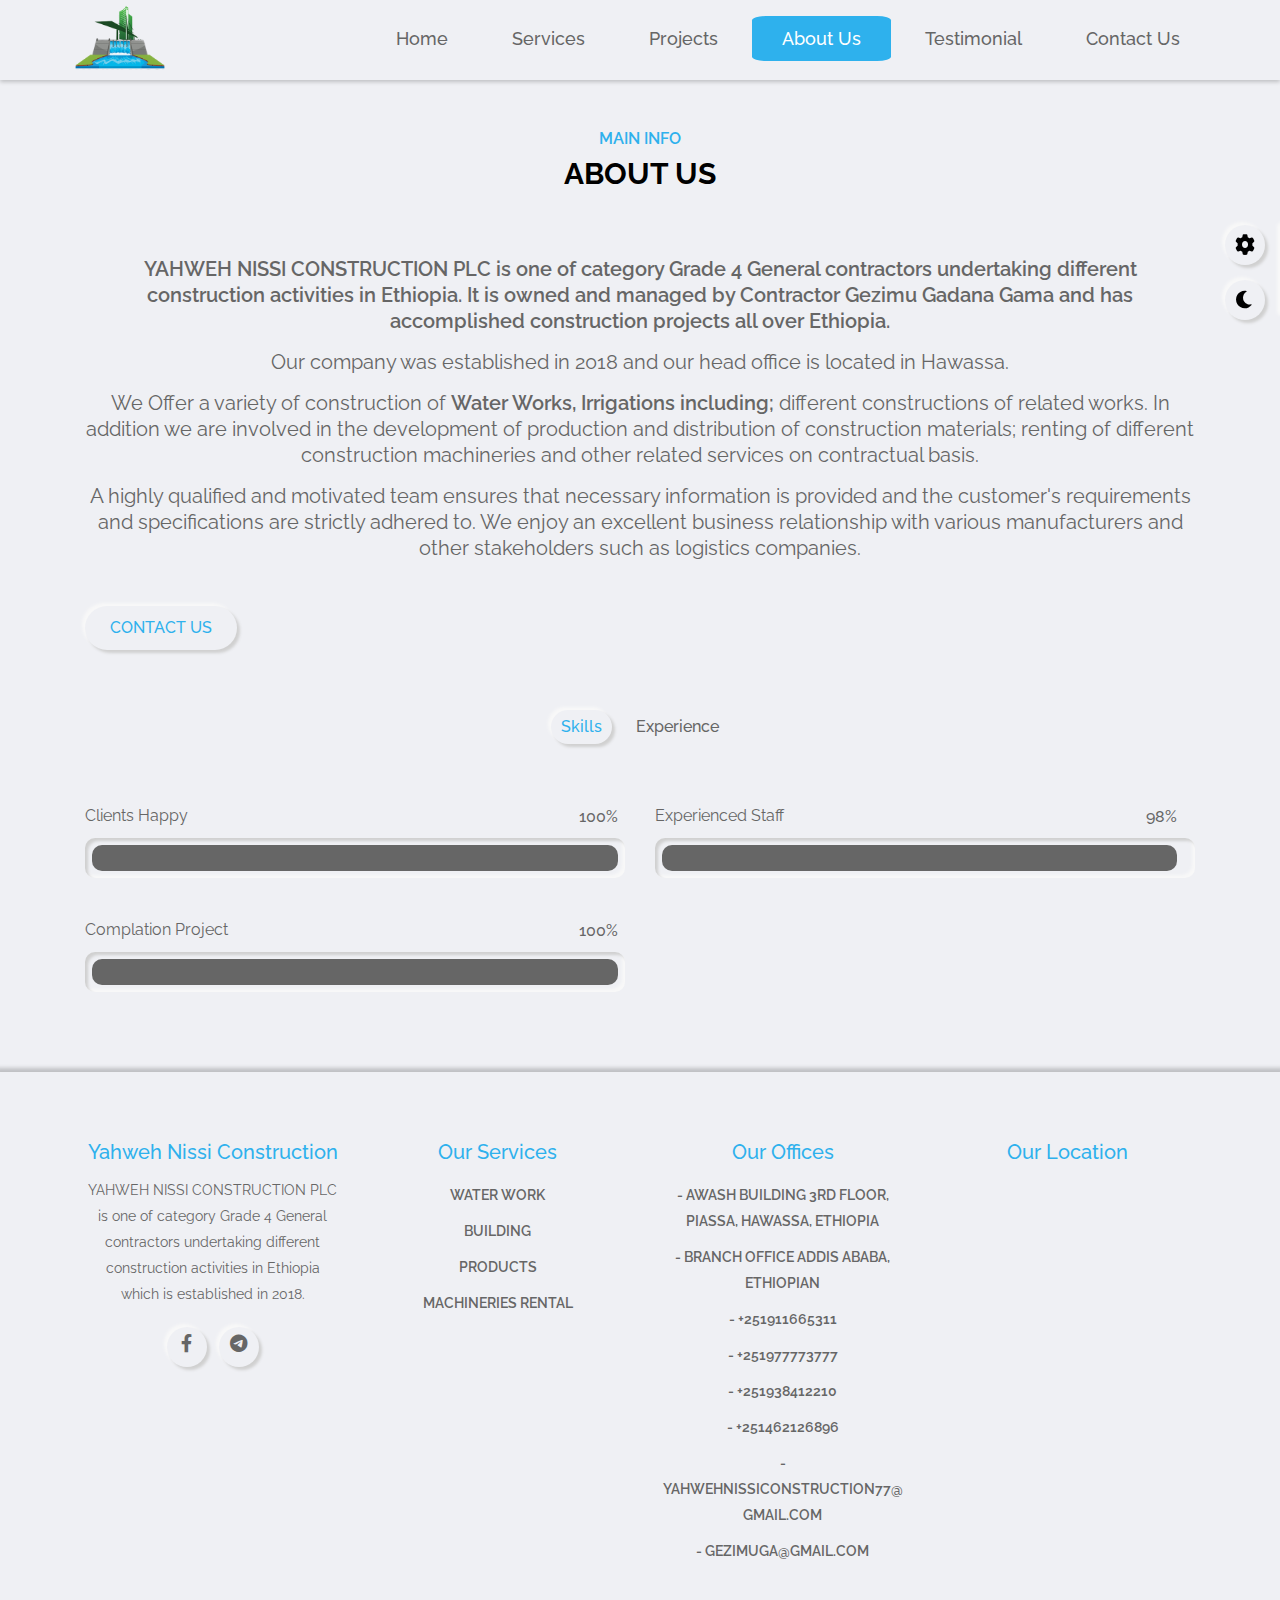
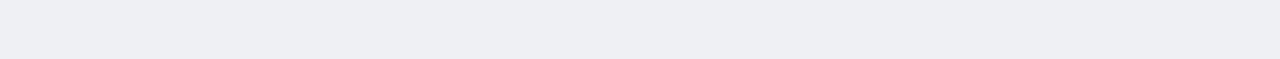
<file: about.html>
<!DOCTYPE html>
<html>
<head>
	<meta charset="utf-8">
	<title>Yahweh Nissi Construction | Water Work</title>
	<meta name="viewport" content="width=device-width, initial-scale=1">
	<link rel="shortcut icon" type="text/css" href="img/logo/logo.ico" type="image/x-icon">
	<!-- font awesome -->
	<link rel="stylesheet" type="text/css" href="css/font-awesome.css">
	<!-- main css -->
	<link rel="stylesheet" type="text/css" href="css/style.css">
	<!-- about css -->
	<link rel="stylesheet" type="text/css" href="css/about.css">
	<!-- responsive css skin -->
	<link rel="stylesheet" type="text/css" href="css/responsive.css">
	<!-- default color skin -->
	<link rel="stylesheet" type="text/css" href="css/skins/color-1.css">
	<!-- style switcher - for demo purposes only -->
	<link rel="stylesheet" type="text/css" class="alternate-style" title="color-1" href="css/skins/color-1.css">
	<link rel="stylesheet" type="text/css" class="alternate-style" title="color-2" href="css/skins/color-2.css" disabled>
	<link rel="stylesheet" type="text/css" class="alternate-style" title="color-3" href="css/skins/color-3.css" disabled>
	<link rel="stylesheet" type="text/css" class="alternate-style" title="color-4" href="css/skins/color-4.css" disabled>
	<link rel="stylesheet" type="text/css" class="alternate-style" title="color-5" href="css/skins/color-5.css" disabled>
	<link rel="stylesheet" type="text/css" href="css/style-switcher.css">
</head>
<body>
<!-- header start -->
	<header class="header">
		<div class="container">
			<div class="row justify-content-between">
				<div class="logo">
					<a href="index.html"><img src="img/logo/logo.png"></a>
				</div>
				<!-- navigation menu start -->
				<nav class="nav-menu">
					<!-- <div class="close-nav-menu outer-shadow hover-in-shadow">&times;</div> -->
					<div class="nav-menu-inner">
						<ul class="main-item">
							<li class="main-navs"><a href="index.html" class="link-item">home</a></li>
							<li class="main-navs service-item"><a href="javascript:void(0)" class="link-item service-drop">services</a>
								<div class="service-content">
									<a href="service_water_work.html">Water works</a>
									<a href="construction.html">construction</a>
									<a href="rental.html">rental</a>
								</div>
							</li>
							<li class="main-navs project-item"><a href="javascript:void(0)" class="link-item project-drop">projects</a>
								<div class="project-content">
									<a href="bridge.html">Bridge</a>
									<a href="water.html">water</a>
									<a href="building.html">building</a>
									<a href="drainage.html">drainage</a>
								</div>
							</li>
							<li class="main-navs about-item"><a href="javascript:void(0)" class="link-item about-drop active">about us</a>
								<div class="about-content">
									<a href="about.html" style="background-color: var(--skin-color); color: white;">about us</a>
									<a href="adminstration.html">adminstration</a>
									<a href="background.html">background</a>
									<a href="quality_policy.html">Quality Policy</a>
									<a href="partners.html">Our Partners</a>
								</div>
							</li>
							<li class="main-navs"><a href="testimonial.html" class="link-item">testimonial</a></li>
							<li class="main-navs"><a href="contact.html" class="link-item">contact us</a></li>
						</ul>
					</div>
				</nav>
				<div class="hamburger-btn outer-shadow hover-in-shadow">
						<span></span>
					</div>
			</div>

		</div>
	</header>
	<!-- header end -->

	<nav class="nav-menu-small close">
		<div class="close-nav-menu-small outer-shadow hover-in-shadow">&times;</div>
		<div class="nav-menu-inner-small">
			<ul>
				<li><a href="index.html" class="link-item-small inner-shadow active">home</a></li>
				<li><a href="about.html" class="link-item-small outer-shadow hover-in-shadow">about</a></li>
				<li><a href="service_water_work.html" class="link-item-small outer-shadow hover-in-shadow">services</a></li>
				<li><a href="water.html" class="link-item-small outer-shadow hover-in-shadow">projects</a></li>
				<li><a href="testimonial.html" class="link-item-small outer-shadow hover-in-shadow">testimonial</a></li>
				<li><a href="contact.html" class="link-item-small outer-shadow hover-in-shadow">contact</a></li>
			</ul>
		</div>
		<!-- copyright text -->
		<p class="copyright-text">&copy; 2022 Yahweh-Nissi</p>
	</nav>

	<!-- about section start -->
	<section class="about-section section" id="about">
		<div class="container">
			<div class="row">
				<div class="section-title">
					<h2 data-heading="main info">About Us</h2>
				</div>
			</div>
			<div class="row">
				<div class="about-info">
					<p><span>YAHWEH NISSI CONSTRUCTION PLC is one of category Grade 4 General contractors undertaking different construction activities in Ethiopia. It is owned and managed by Contractor Gezimu Gadana Gama and has accomplished construction projects all over Ethiopia.</span><p>Our company was established in 2018 and our head office is located in Hawassa.</p>
					<p>We Offer a variety of construction of <span>Water Works, Irrigations including;</span> different constructions of related works. In addition we are involved in the development of production and distribution of construction materials; renting of different construction machineries and other related services on contractual basis.</p>
					<p>A highly qualified and motivated team ensures that necessary information is provided and the customer's requirements and specifications are strictly adhered to. We enjoy an excellent business relationship with various manufacturers and other stakeholders such as logistics companies.</p>
					<a href="contact.html" class="btn-1 outer-shadow hover-in-shadow">Contact Us</a>
				</div>
			</div>
			<!-- about tabs start -->
			<div class="row">
				<div class="about-tabs">
					<span class="tab-item outer-shadow active" data-target=".skills">skills</span>
					<span class="tab-item" data-target=".experience">experience</span>
				</div>
			</div>
			<!-- about tabs end -->

			<!-- skills start -->
			<div class="row">
				<div class="skills tab-content active">
					<div class="row">
						<!-- skill item start -->
						<div class="skill-item" >
							<p>Clients Happy</p>
							<div class="progress inner-shadow">
								<div class="progress-bar" style="width: calc(100% - 14px)">
									<span>100%</span>
								</div>
							</div>
						</div>
						<!-- skill item end -->
						<!-- skill item start -->
						<div class="skill-item">
							<p>Experienced Staff</p>
							<div class="progress inner-shadow">
								<div class="progress-bar" style="width: calc(98% - 14px)">
									<span>98%</span>
								</div>
							</div>
						</div>
						<!-- skill item end -->
						<!-- skill item start -->
						<div class="skill-item">
							<p>Complation Project</p>
							<div class="progress inner-shadow">
								<div class="progress-bar" style="width: calc(100% - 14px)">
									<span>100%</span>
								</div>
							</div>
						</div>
						<!-- skill item end -->
						
					</div>
				</div>
			</div>
			<!-- skills end -->

			<!-- experience start -->
			<div class="row">
				<div class="experience tab-content">
					<div class="row">
						<div class="timeline">
							<div class="row">
								
								<!-- timeline item start -->
								<div class="timeline-item">
									<div class="timeline-item-inner outer-shadow">
										<i class="fas fa-briefcase icon"></i>
										<span>May, 2017 - Present</span>
										<h3>Water Work</h3>
										<h4>WWC-1</h4>
										<p>We have 5+ years of Water work experiences. Completed more than 10 projects those are related with water works. Like Construction of Dams, Construction of diversion weirs, Construction of different canals, Drilling deep well, Construction of sewerage systems, Urban drinking water supply and distribution, Construction of irrigation, and Construction of drainage systems.
										<br>
											<br>
											<a href="water.html" class="btn-1 outer-shadow hover-in-shadow" >See more</a></p>
									</div>
								</div>
								<!-- timeline item end -->
								<!-- timeline item start -->
								<div class="timeline-item">
									<div class="timeline-item-inner outer-shadow">
										<i class="fas fa-briefcase icon"></i>
										<span>Sep, 2015 - Present</span>
										<h3>Building Construction</h3>
										<h4>Grage 4</h4>
										<p>We have 7+ years of building construction experiences. Completed more than 15 projects. Such as Residential Houses, Offices, Hospitals, Schools, Training Centers, Factories Wareshouses, and Multi Purpose halls.
										<br>
											<br>
											<a href="building.html" class="btn-1 outer-shadow hover-in-shadow" >See more</a></p>
									</div>
								</div>
								<!-- timeline item end -->
								<!-- timeline item start -->
								<div class="timeline-item">
									<div class="timeline-item-inner outer-shadow">
										<i class="fas fa-briefcase icon"></i>
										<span>Sep, 2018 - Present</span>
										<h3>Road Construction</h3>
										<h4>Grade 4</h4>
										<p>Providing like Main Road - (Graved & Asphalt paved), Feeder Roads, and Turnkey Projects.
											<br>
											<br>
											<a href="building.html" class="btn-1 outer-shadow hover-in-shadow" >See more</a></p>
									</div>
								</div>
								<!-- timeline item end -->
								<!-- timeline item start -->
								<div class="timeline-item">
									<div class="timeline-item-inner outer-shadow">
										<i class="fas fa-briefcase icon"></i>
										<span>Sep, 2017 - Present</span>
										<h3>Production and Distribution</h3>
										<h4>------</h4>
										<p>We have a lot of experiences of production and distribution like different size of crushed aggregates, different grades of hollow block, and high quality marble products.
											<br>
											<br>
											<a href="#projects" class="btn-1 outer-shadow hover-in-shadow" >See more</a></p>
									</div>
								</div>
								<!-- timeline item end -->
							</div>
						</div>
					</div>
				</div>
			</div>
			<!-- experience end -->

		</div>
	</section>
	<!-- about section end -->


<footer class="footer-section section">
		<div class="container">
			<div class="row">
				<div class="footer-item">
					<h2>Yahweh Nissi Construction</h2>
					<p>YAHWEH NISSI CONSTRUCTION PLC is one of category Grade 4 General contractors undertaking different construction activities in Ethiopia which is established in 2018.</p>
					<!-- social links start -->
					<div class="social-links">
						<a href="https://www.facebook.com/YahwehNissiConstruction" class="outer-shadow hover-in-shadow"><i class="fab fa-facebook-f"></i></a>
						<a href="https://t.me/yahwehnissicon" class="outer-shadow hover-in-shadow"><i class="fab fa-telegram"></i></a>
					</div>
					<!-- social links end -->
				</div>
				<div class="footer-item">
					<h2>Our Services</h2>
					<a href="service_water_work.html">Water Work</a>
					<a href="construction.html">Building</a>
					<a href="#">Products</a>
					<a href="rental.html">Machineries Rental</a>
				</div>
				<div class="footer-item">
					<h2>Our Offices</h2>
						<div class="office-row">
							<p class="office-p"><a href="https://goo.gl/maps/zJ6tks9wqGQo8zpx9">- Awash Building 3rd floor, Piassa, Hawassa, Ethiopia</a></p>
						</div>
						<div class="office-row">
							<p class="office-p"><a href="">- Branch Office Addis Ababa, Ethiopian</a></p>
						</div>
						<div class="office-row">
							<p class="office-p"><a href="tel:+251911665311">- +251911665311</a></p>
						</div>
						<div class="office-row">
							<p class="office-p"><a href="tel:+251977773777">- +251977773777</a></p>
						</div>
						<div class="office-row">
							<p class="office-p"><a href="tel:+251938412210">- +251938412210</a></p>
						</div>
						<div class="office-row">
							<p class="office-p"><a href="tel:+251462126896">- +251462126896</a></p>
						</div>
						<div class="office-row">
							<p class="office-p"><a href="mailto:yahwehnissiconstruction77@gmail.com">- yahwehnissiconstruction77@gmail.com</a></p>
						</div>
						<div class="office-row">
							<p class="office-p"><a href="mailto:gezimuga@gmail.com">- gezimuga@gmail.com</a></p>
						</div>
				</div>
				<div class="footer-item">
					<h2>Our Location</h2>
					<div class="office-row">
						<iframe src="https://www.google.com/maps/embed?pb=!1m14!1m8!1m3!1d15838.59867254255!2d38.4737593!3d7.0503887!3m2!1i1024!2i768!4f13.1!3m3!1m2!1s0x0%3A0xe6c7caafdc876f7e!2sYahweh%20Nissi%20Construction%20PLC!5e0!3m2!1sen!2set!4v1659596649607!5m2!1sen!2set" width="250" height="450" style="border:0;" allowfullscreen="" loading="lazy" referrerpolicy="no-referrer-when-downgrade"></iframe>
					</div>
				</div>
			</div>
		</div>
	</footer>
<!-- Style switcher start - for demo purposes only -->
		<div class="style-switcher outer-shadow">
			<div class="style-switcher-toggler s-icon outer-shadow hover-in-shadow">
				<i class="fas fa-cog fa-spin"></i>
			</div>
			<div class="day-night s-icon outer-shadow hover-in-shadow">
				<i class="fas"></i>
			</div>
			<h4>Theme Colors</h4>
			<div class="colors">
				<span class="color-1"  onclick="setActiveStyle('color-1')"></span>
				<span class="color-2"  onclick="setActiveStyle('color-2')"></span>
				<span class="color-3"  onclick="setActiveStyle('color-3')"></span>
				<span class="color-4"  onclick="setActiveStyle('color-4')"></span>
				<span class="color-5"  onclick="setActiveStyle('color-5')"></span>
			</div>
		</div>
	<!-- Style switcher end -->


	<!-- main js -->
	<script src="js/about.js"></script>
	<!-- style switcher js -->
	<script src="js/style-switcher.js"></script>
</body>
</html>
</file>
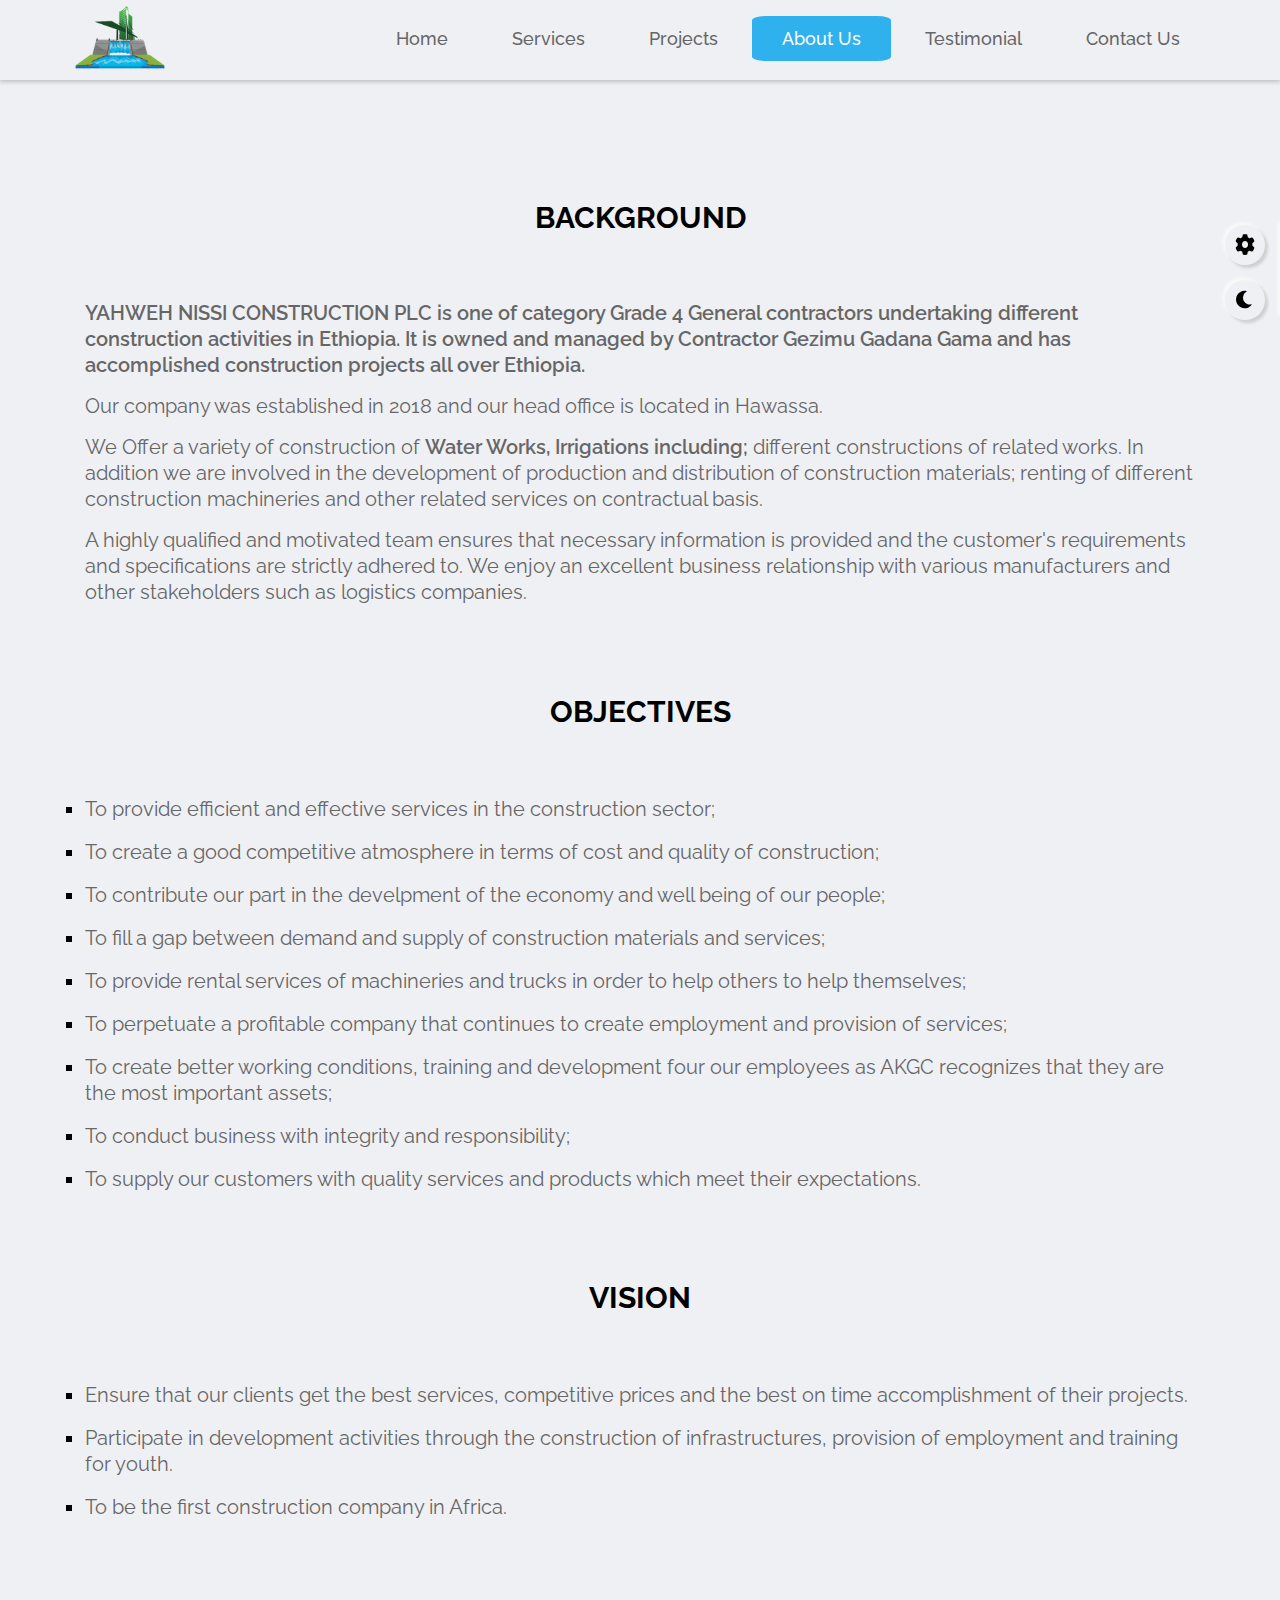
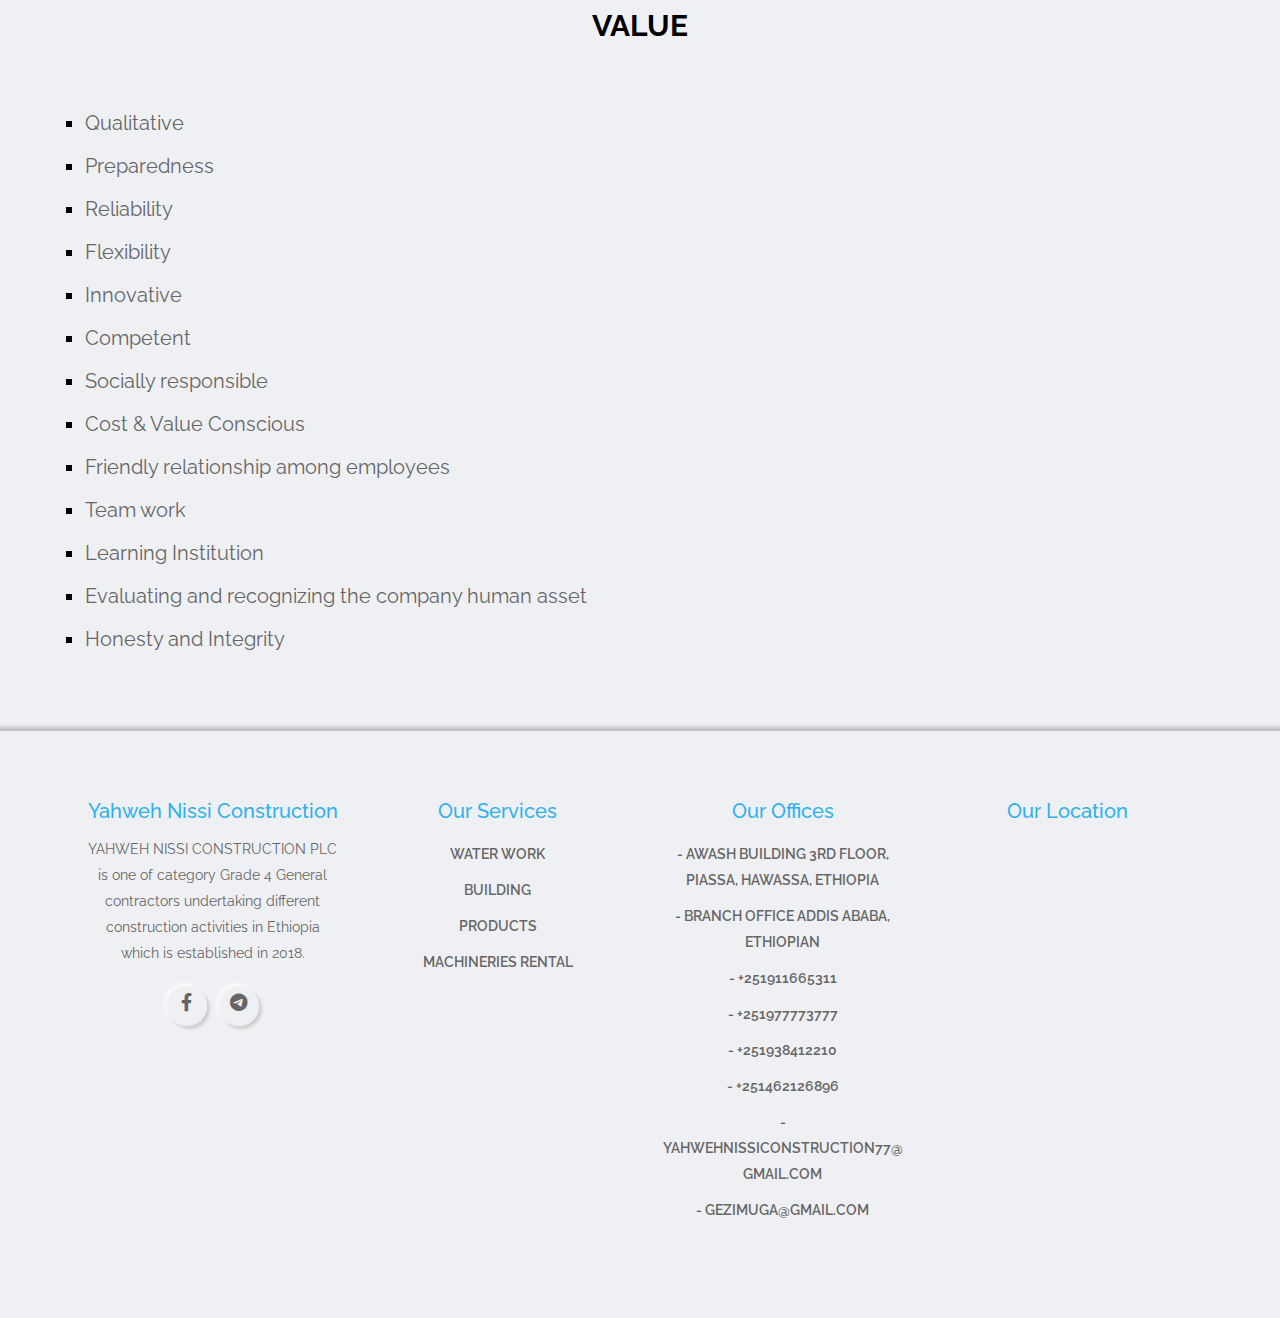
<file: background.html>
<!DOCTYPE html>
<html>
<head>
	<meta charset="utf-8">
	<title>Yahweh Nissi Construction | Background</title>
	<meta name="viewport" content="width=device-width, initial-scale=1">
	<link rel="shortcut icon" type="text/css" href="img/logo/logo.ico" type="image/x-icon">
	<!-- font awesome -->
	<link rel="stylesheet" type="text/css" href="css/font-awesome.css">
	<!-- main css -->
	<link rel="stylesheet" type="text/css" href="css/style.css">
	<!-- about css -->
	<link rel="stylesheet" type="text/css" href="css/about.css">
	<!-- responsive css skin -->
	<link rel="stylesheet" type="text/css" href="css/responsive.css">
	<!-- default color skin -->
	<link rel="stylesheet" type="text/css" href="css/skins/color-1.css">
	<!-- style switcher - for demo purposes only -->
	<link rel="stylesheet" type="text/css" class="alternate-style" title="color-1" href="css/skins/color-1.css">
	<link rel="stylesheet" type="text/css" class="alternate-style" title="color-2" href="css/skins/color-2.css" disabled>
	<link rel="stylesheet" type="text/css" class="alternate-style" title="color-3" href="css/skins/color-3.css" disabled>
	<link rel="stylesheet" type="text/css" class="alternate-style" title="color-4" href="css/skins/color-4.css" disabled>
	<link rel="stylesheet" type="text/css" class="alternate-style" title="color-5" href="css/skins/color-5.css" disabled>
	<link rel="stylesheet" type="text/css" href="css/style-switcher.css">
</head>
<body>
<!-- header start -->
	<header class="header">
		<div class="container">
			<div class="row justify-content-between">
				<div class="logo">
					<a href="index.html"><img src="img/logo/logo.png"></a>
				</div>
				<!-- navigation menu start -->
				<nav class="nav-menu">
					<!-- <div class="close-nav-menu outer-shadow hover-in-shadow">&times;</div> -->
					<div class="nav-menu-inner">
						<ul class="main-item">
							<li class="main-navs"><a href="index.html" class="link-item">home</a></li>
							<li class="main-navs service-item"><a href="javascript:void(0)" class="link-item service-drop">services</a>
								<div class="service-content">
									<a href="service_water_work.html">Water works</a>
									<a href="construction.html">construction</a>
									<a href="rental.html">rental</a>
								</div>
							</li>
							<li class="main-navs project-item"><a href="javascript:void(0)" class="link-item project-drop">projects</a>
								<div class="project-content">
									<a href="bridge.html">Bridge</a>
									<a href="water.html">water</a>
									<a href="building.html">building</a>
									<a href="drainage.html">drainage</a>
								</div>
							</li>
							<li class="main-navs about-item"><a href="javascript:void(0)" class="link-item about-drop active">about us</a>
								<div class="about-content">
									<a href="about.html">about us</a>
									<a href="adminstration.html">adminstration</a>
									<a href="background.html" style="background-color: var(--skin-color); color: white;">background</a>
									<a href="quality_policy.html">Quality Policy</a>
									<a href="partners.html">Our Partners</a>
								</div>
							</li>
							<li class="main-navs"><a href="testimonial.html" class="link-item">testimonial</a></li>
							<li class="main-navs"><a href="contact.html" class="link-item">contact us</a></li>
						</ul>
					</div>
				</nav>
				<div class="hamburger-btn outer-shadow hover-in-shadow">
						<span></span>
					</div>
			</div>

		</div>
	</header>
	<!-- header end -->

	<nav class="nav-menu-small close">
		<div class="close-nav-menu-small outer-shadow hover-in-shadow">&times;</div>
		<div class="nav-menu-inner-small">
			<ul>
				<li><a href="index.html" class="link-item-small inner-shadow active">home</a></li>
				<li><a href="about.html" class="link-item-small outer-shadow hover-in-shadow">about</a></li>
				<li><a href="service_water_work.html" class="link-item-small outer-shadow hover-in-shadow">services</a></li>
				<li><a href="water.html" class="link-item-small outer-shadow hover-in-shadow">projects</a></li>
				<li><a href="testimonial.html" class="link-item-small outer-shadow hover-in-shadow">testimonial</a></li>
				<li><a href="contact.html" class="link-item-small outer-shadow hover-in-shadow">contact</a></li>
			</ul>
		</div>
		<!-- copyright text -->
		<p class="copyright-text">&copy; 2022 Yahweh-Nissi</p>
	</nav>

	<!-- about section start -->
	<section class="background-section section" id="about">
		<div class="container">
			<div class="row">
				<div class="section-title">
					<h2>Background</h2>
				</div>
			</div>
			<div class="row">
				<div class="background-info">
					<p><span>YAHWEH NISSI CONSTRUCTION PLC is one of category Grade 4 General contractors undertaking different construction activities in Ethiopia. It is owned and managed by Contractor Gezimu Gadana Gama and has accomplished construction projects all over Ethiopia.</span><p>Our company was established in 2018 and our head office is located in Hawassa.</p>
					<p>We Offer a variety of construction of <span>Water Works, Irrigations including;</span> different constructions of related works. In addition we are involved in the development of production and distribution of construction materials; renting of different construction machineries and other related services on contractual basis.</p>
					<p>A highly qualified and motivated team ensures that necessary information is provided and the customer's requirements and specifications are strictly adhered to. We enjoy an excellent business relationship with various manufacturers and other stakeholders such as logistics companies.</p>
				</div>
			</div>
			<div class="row">
				<div class="section-title">
					<h2>Objectives</h2>
				</div>
			</div>
			<div class="row">
				<div class="background-info">
					<ul>
						<li><p>To provide efficient and effective services in the construction sector;</p></li>
						<li><p>To create a good competitive atmosphere in terms of cost and quality of construction;</p></li>
						<li><p>To contribute our part in the develpment of the economy and well being of our people;</p></li>
						<li><p>To fill a gap between demand and supply of construction materials and services;</p></li>
						<li><p>To provide rental services of machineries and trucks in order to help others to help themselves;</p></li>
						<li><p>To perpetuate a profitable company that continues to create employment and provision of services;</p></li>
						<li><p>To create better working conditions, training and development four our employees as AKGC recognizes that they are the most important assets;</p></li>
						<li><p>To conduct business with integrity and responsibility;</p></li>
						<li><p>To supply our customers with quality services and products which meet their expectations.</p></li>
					</ul>
				</div>
			</div>
			<div class="row">
				<div class="section-title">
					<h2>Vision</h2>
				</div>
			</div>
			<div class="row">
				<div class="background-info">
					<ul>
						<li><p>Ensure that our clients get the best services, competitive prices and the best on time accomplishment of their projects.</p></li>
						<li><p>Participate in development activities through the construction of infrastructures, provision of employment and training for youth.</p></li>
						<li><p>To be the first construction company in Africa.</p></li>
					</ul>
				</div>
			</div>
			<div class="row">
				<div class="section-title">
					<h2>Value</h2>
				</div>
			</div>
			<div class="row">
				<div class="background-info">
					<ul>
						<li><p>Qualitative</p></li>
						<li><p>Preparedness</p></li>
						<li><p>Reliability</p></li>
						<li><p>Flexibility</p></li>
						<li><p>Innovative</p></li>
						<li><p>Competent</p></li>
						<li><p>Socially responsible</p></li>
						<li><p>Cost & Value Conscious</p></li>
						<li><p>Friendly relationship among employees</p></li>
						<li><p>Team work</p></li>
						<li><p>Learning Institution</p></li>
						<li><p>Evaluating and recognizing the company human asset</p></li>
						<li><p>Honesty and Integrity</p></li>
					</ul>
				</div>
			</div>
		</div>
	</section>
	<!-- about section end -->


<footer class="footer-section section">
		<div class="container">
			<div class="row">
				<div class="footer-item">
					<h2>Yahweh Nissi Construction</h2>
					<p>YAHWEH NISSI CONSTRUCTION PLC is one of category Grade 4 General contractors undertaking different construction activities in Ethiopia which is established in 2018.</p>
					<!-- social links start -->
					<div class="social-links">
						<a href="https://www.facebook.com/YahwehNissiConstruction" class="outer-shadow hover-in-shadow"><i class="fab fa-facebook-f"></i></a>
						<a href="https://t.me/yahwehnissicon" class="outer-shadow hover-in-shadow"><i class="fab fa-telegram"></i></a>
					</div>
					<!-- social links end -->
				</div>
				<div class="footer-item">
					<h2>Our Services</h2>
					<a href="service_water_work.html">Water Work</a>
					<a href="construction.html">Building</a>
					<a href="#">Products</a>
					<a href="rental.html">Machineries Rental</a>
				</div>
				<div class="footer-item">
					<h2>Our Offices</h2>
						<div class="office-row">
							<p class="office-p"><a href="https://goo.gl/maps/zJ6tks9wqGQo8zpx9">- Awash Building 3rd floor, Piassa, Hawassa, Ethiopia</a></p>
						</div>
						<div class="office-row">
							<p class="office-p"><a href="">- Branch Office Addis Ababa, Ethiopian</a></p>
						</div>
						<div class="office-row">
							<p class="office-p"><a href="tel:+251911665311">- +251911665311</a></p>
						</div>
						<div class="office-row">
							<p class="office-p"><a href="tel:+251977773777">- +251977773777</a></p>
						</div>
						<div class="office-row">
							<p class="office-p"><a href="tel:+251938412210">- +251938412210</a></p>
						</div>
						<div class="office-row">
							<p class="office-p"><a href="tel:+251462126896">- +251462126896</a></p>
						</div>
						<div class="office-row">
							<p class="office-p"><a href="mailto:yahwehnissiconstruction77@gmail.com">- yahwehnissiconstruction77@gmail.com</a></p>
						</div>
						<div class="office-row">
							<p class="office-p"><a href="mailto:gezimuga@gmail.com">- gezimuga@gmail.com</a></p>
						</div>
				</div>
				<div class="footer-item">
					<h2>Our Location</h2>
					<div class="office-row">
						<iframe src="https://www.google.com/maps/embed?pb=!1m14!1m8!1m3!1d15838.59867254255!2d38.4737593!3d7.0503887!3m2!1i1024!2i768!4f13.1!3m3!1m2!1s0x0%3A0xe6c7caafdc876f7e!2sYahweh%20Nissi%20Construction%20PLC!5e0!3m2!1sen!2set!4v1659596649607!5m2!1sen!2set" width="250" height="450" style="border:0;" allowfullscreen="" loading="lazy" referrerpolicy="no-referrer-when-downgrade"></iframe>
					</div>
				</div>
			</div>
		</div>
	</footer>
<!-- Style switcher start - for demo purposes only -->
		<div class="style-switcher outer-shadow">
			<div class="style-switcher-toggler s-icon outer-shadow hover-in-shadow">
				<i class="fas fa-cog fa-spin"></i>
			</div>
			<div class="day-night s-icon outer-shadow hover-in-shadow">
				<i class="fas"></i>
			</div>
			<h4>Theme Colors</h4>
			<div class="colors">
				<span class="color-1"  onclick="setActiveStyle('color-1')"></span>
				<span class="color-2"  onclick="setActiveStyle('color-2')"></span>
				<span class="color-3"  onclick="setActiveStyle('color-3')"></span>
				<span class="color-4"  onclick="setActiveStyle('color-4')"></span>
				<span class="color-5"  onclick="setActiveStyle('color-5')"></span>
			</div>
		</div>
	<!-- Style switcher end -->


	<!-- main js -->
	<script src="js/about.js"></script>
	<!-- style switcher js -->
	<script src="js/style-switcher.js"></script>
</body>
</html>
</file>
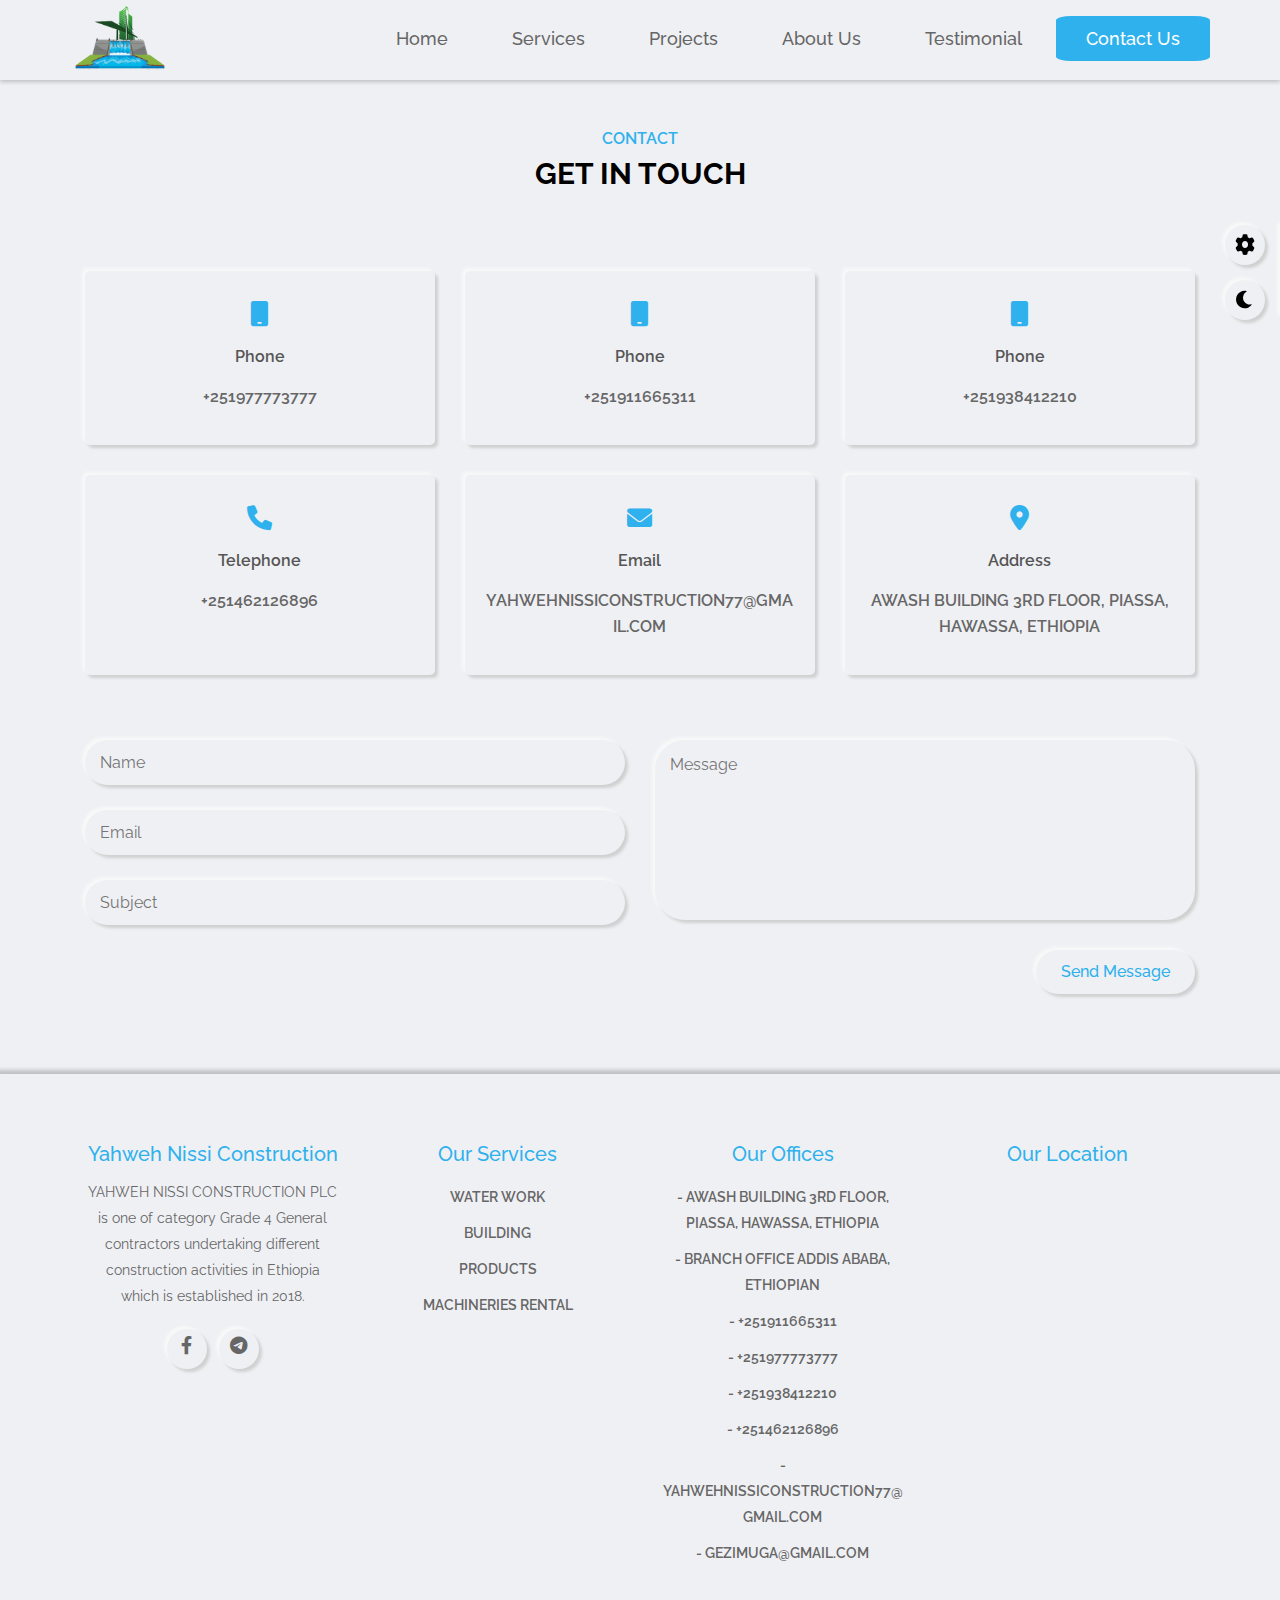
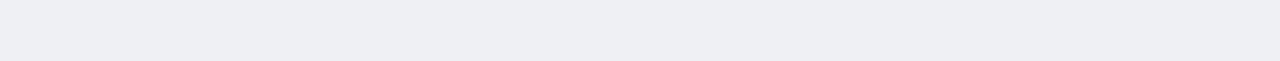
<file: contact.html>
<!DOCTYPE html>
<html>
<head>
	<meta charset="utf-8">
	<title>Yahweh Nissi Construction | Contact</title>
	<meta name="viewport" content="width=device-width, initial-scale=1">
	<link rel="shortcut icon" type="text/css" href="img/logo/logo.ico" type="image/x-icon">
	<!-- font awesome -->
	<link rel="stylesheet" type="text/css" href="css/font-awesome.css">
	<!-- main css -->
	<link rel="stylesheet" type="text/css" href="css/style.css">
	<!-- service water work css -->
	<link rel="stylesheet" type="text/css" href="css/contact.css">
	<!-- responsive css skin -->
	<link rel="stylesheet" type="text/css" href="css/responsive.css">
	<!-- default color skin -->
	<link rel="stylesheet" type="text/css" href="css/skins/color-1.css">
	<!-- style switcher - for demo purposes only -->
	<link rel="stylesheet" type="text/css" class="alternate-style" title="color-1" href="css/skins/color-1.css">
	<link rel="stylesheet" type="text/css" class="alternate-style" title="color-2" href="css/skins/color-2.css" disabled>
	<link rel="stylesheet" type="text/css" class="alternate-style" title="color-3" href="css/skins/color-3.css" disabled>
	<link rel="stylesheet" type="text/css" class="alternate-style" title="color-4" href="css/skins/color-4.css" disabled>
	<link rel="stylesheet" type="text/css" class="alternate-style" title="color-5" href="css/skins/color-5.css" disabled>
	<link rel="stylesheet" type="text/css" href="css/style-switcher.css">
</head>
<body>
<!-- header start -->
	<header class="header">
		<div class="container">
			<div class="row justify-content-between">
				<div class="logo">
					<a href="index.html"><img src="img/logo/logo.png"></a>
				</div>
				<!-- navigation menu start -->
				<nav class="nav-menu">
					<!-- <div class="close-nav-menu outer-shadow hover-in-shadow">&times;</div> -->
					<div class="nav-menu-inner">
						<ul class="main-item">
							<li class="main-navs"><a href="index.html" class="link-item">home</a></li>
							<li class="main-navs service-item"><a href="javascript:void(0)" class="link-item service-drop">services</a>
								<div class="service-content">
									<a href="service_water_work.html">Water works</a>
									<a href="construction.html">construction</a>
									<a href="rental.html">rental</a>
								</div>
							</li>
							<li class="main-navs project-item"><a href="javascript:void(0)" class="link-item project-drop">projects</a>
								<div class="project-content">
									<a href="bridge.html">Bridge</a>
									<a href="water.html">water</a>
									<a href="building.html">building</a>
									<a href="drainage.html">drainage</a>
								</div>
							</li>
							<li class="main-navs about-item"><a href="javascript:void(0)" class="link-item about-drop">about us</a>
								<div class="about-content">
									<a href="about.html">about us</a>
									<a href="adminstration.html">adminstration</a>
									<a href="background.html">background</a>
									<a href="quality_policy.html">Quality Policy</a>
									<a href="partners.html">Our Partners</a>
								</div>
							</li>
							<li class="main-navs"><a href="testimonial.html" class="link-item">testimonial</a></li>
							<li class="main-navs"><a href="contact.html" class="link-item active">contact us</a></li>
						</ul>
					</div>
				</nav>
				<div class="hamburger-btn outer-shadow hover-in-shadow">
						<span></span>
					</div>
			</div>

		</div>
	</header>
	<!-- header end -->

	<nav class="nav-menu-small close">
		<div class="close-nav-menu-small outer-shadow hover-in-shadow">&times;</div>
		<div class="nav-menu-inner-small">
			<ul>
				<li><a href="index.html" class="link-item-small inner-shadow active">home</a></li>
				<li><a href="about.html" class="link-item-small outer-shadow hover-in-shadow">about</a></li>
				<li><a href="service_water_work.html" class="link-item-small outer-shadow hover-in-shadow">services</a></li>
				<li><a href="water" class="link-item-small outer-shadow hover-in-shadow">projects</a></li>
				<li><a href="testimonial.html" class="link-item-small outer-shadow hover-in-shadow">testimonial</a></li>
				<li><a href="contact.html" class="link-item-small outer-shadow hover-in-shadow">contact</a></li>
			</ul>
		</div>
		<!-- copyright text -->
		<p class="copyright-text">&copy; 2022 Yahweh-Nissi</p>
	</nav>

	<!-- contact section start -->
	<section class="contactus-section section" id="contact">
		<div class="container">
			<div class="row">
				<div class="section-title">
					<h2 data-heading="contact">Get In Touch</h2>
				</div>
			</div>
			<div class="row">
				<!-- contact item start -->
				<div class="contact-item">
					<div class="contact-item-inner outer-shadow">
						<i class="fas fa-mobile"></i>
						<span>Phone</span>
						<p><a href="tel:+251977773777">+251977773777</a></p>
					</div>
				</div>
				<!-- contact item end -->
				<!-- contact item start -->
				<div class="contact-item">
					<div class="contact-item-inner outer-shadow">
						<i class="fas fa-mobile"></i>
						<span>Phone</span>
						<p><a href="tel:+251911665311">+251911665311</a></p>
					</div>
				</div>
				<!-- contact item end -->
				<!-- contact item start -->
				<div class="contact-item">
					<div class="contact-item-inner outer-shadow">
						<i class="fas fa-mobile"></i>
						<span>Phone</span>
						<p><a href="tel:+251938412210">+251938412210</a></p>
					</div>
				</div>
				<!-- contact item end -->
				<!-- contact item start -->
				<div class="contact-item">
					<div class="contact-item-inner outer-shadow">
						<i class="fas fa-phone"></i>
						<span>Telephone</span>
						<p><a href="tel:+251462126896">+251462126896</a></p>
					</div>
				</div>
				<!-- contact item end -->
				<!-- contact item start -->
				<div class="contact-item">
					<div class="contact-item-inner outer-shadow">
						<i class="fas fa-envelope"></i>
						<span>Email</span>
						<p><a href="mailto:yahwehnissiconstruction77@gmail.com">yahwehnissiconstruction77@gmail.com</a></p>
					</div>
				</div>
				<!-- contact item end -->
				<!-- contact item start -->
				<div class="contact-item">
					<div class="contact-item-inner outer-shadow">
						<i class="fas fa-map-marker-alt"></i>
						<span>Address</span>
						<p><a href="https://goo.gl/maps/zJ6tks9wqGQo8zpx9">Awash Building 3rd floor, Piassa, Hawassa, Ethiopia</a></p>
					</div>
				</div>
				<!-- contact item end -->

			</div>
			<div class="row">
				<div class="contact-form">
					<form action="mailto:yahwehnissiconstruction77@gmail.com" method="post" enctype="text/plain">
						<div class="row">
							<div class="w-50">
								<div class="input-group outer-shadow hover-in-shadow">
									<input type="text" name="Name" placeholder="Name" class="input-control">
								</div>
								<div class="input-group outer-shadow hover-in-shadow">
									<input type="text" name="Mail" placeholder="Email" class="input-control">
								</div>
								<div class="input-group outer-shadow hover-in-shadow">
									<input type="text" name="Subject" placeholder="Subject" class="input-control">
								</div>
							</div>
							<div class="w-50">
								<div class="input-group outer-shadow hover-in-shadow">
									<textarea class="input-control" name="Message" placeholder="Message"></textarea>
								</div>
							</div>
						</div>
						<div class="row">
							<div class="submit-btn">
								<button type="submit" class="btn-1 outer-shadow hover-in-shadow">Send Message</button>
							</div>
						</div>
					</form>
				</div>
			</div>
		</div>
	</section>
	<!-- contact section end -->

<footer class="footer-section section">
		<div class="container">
			<div class="row">
				<div class="footer-item">
					<h2>Yahweh Nissi Construction</h2>
					<p>YAHWEH NISSI CONSTRUCTION PLC is one of category Grade 4 General contractors undertaking different construction activities in Ethiopia which is established in 2018.</p>
					<!-- social links start -->
					<div class="social-links">
						<a href="https://www.facebook.com/YahwehNissiConstruction" class="outer-shadow hover-in-shadow"><i class="fab fa-facebook-f"></i></a>
						<a href="https://t.me/yahwehnissicon" class="outer-shadow hover-in-shadow"><i class="fab fa-telegram"></i></a>
					</div>
					<!-- social links end -->
				</div>
				<div class="footer-item">
					<h2>Our Services</h2>
					<a href="service_water_work.html">Water Work</a>
					<a href="construction.html">Building</a>
					<a href="#">Products</a>
					<a href="rental.html">Machineries Rental</a>
				</div>
				<div class="footer-item">
					<h2>Our Offices</h2>
						<div class="office-row">
							<p class="office-p"><a href="https://goo.gl/maps/zJ6tks9wqGQo8zpx9">- Awash Building 3rd floor, Piassa, Hawassa, Ethiopia</a></p>
						</div>
						<div class="office-row">
							<p class="office-p"><a href="">- Branch Office Addis Ababa, Ethiopian</a></p>
						</div>
						<div class="office-row">
							<p class="office-p"><a href="tel:+251911665311">- +251911665311</a></p>
						</div>
						<div class="office-row">
							<p class="office-p"><a href="tel:+251977773777">- +251977773777</a></p>
						</div>
						<div class="office-row">
							<p class="office-p"><a href="tel:+251938412210">- +251938412210</a></p>
						</div>
						<div class="office-row">
							<p class="office-p"><a href="tel:+251462126896">- +251462126896</a></p>
						</div>
						<div class="office-row">
							<p class="office-p"><a href="mailto:yahwehnissiconstruction77@gmail.com">- yahwehnissiconstruction77@gmail.com</a></p>
						</div>
						<div class="office-row">
							<p class="office-p"><a href="mailto:gezimuga@gmail.com">- gezimuga@gmail.com</a></p>
						</div>
				</div>
				<div class="footer-item">
					<h2>Our Location</h2>
					<div class="office-row">
						<iframe src="https://www.google.com/maps/embed?pb=!1m14!1m8!1m3!1d15838.59867254255!2d38.4737593!3d7.0503887!3m2!1i1024!2i768!4f13.1!3m3!1m2!1s0x0%3A0xe6c7caafdc876f7e!2sYahweh%20Nissi%20Construction%20PLC!5e0!3m2!1sen!2set!4v1659596649607!5m2!1sen!2set" width="250" height="450" style="border:0;" allowfullscreen="" loading="lazy" referrerpolicy="no-referrer-when-downgrade"></iframe>
					</div>
				</div>
			</div>
		</div>
	</footer>
<!-- Style switcher start - for demo purposes only -->
		<div class="style-switcher outer-shadow">
			<div class="style-switcher-toggler s-icon outer-shadow hover-in-shadow">
				<i class="fas fa-cog fa-spin"></i>
			</div>
			<div class="day-night s-icon outer-shadow hover-in-shadow">
				<i class="fas"></i>
			</div>
			<h4>Theme Colors</h4>
			<div class="colors">
				<span class="color-1"  onclick="setActiveStyle('color-1')"></span>
				<span class="color-2"  onclick="setActiveStyle('color-2')"></span>
				<span class="color-3"  onclick="setActiveStyle('color-3')"></span>
				<span class="color-4"  onclick="setActiveStyle('color-4')"></span>
				<span class="color-5"  onclick="setActiveStyle('color-5')"></span>
			</div>
		</div>
	<!-- Style switcher end -->


	<!-- main js -->
	<!-- <script src="js/main.js"></script> -->
	<!-- style switcher js -->
	<script src="js/style-switcher.js"></script>
</body>
</html>
</file>
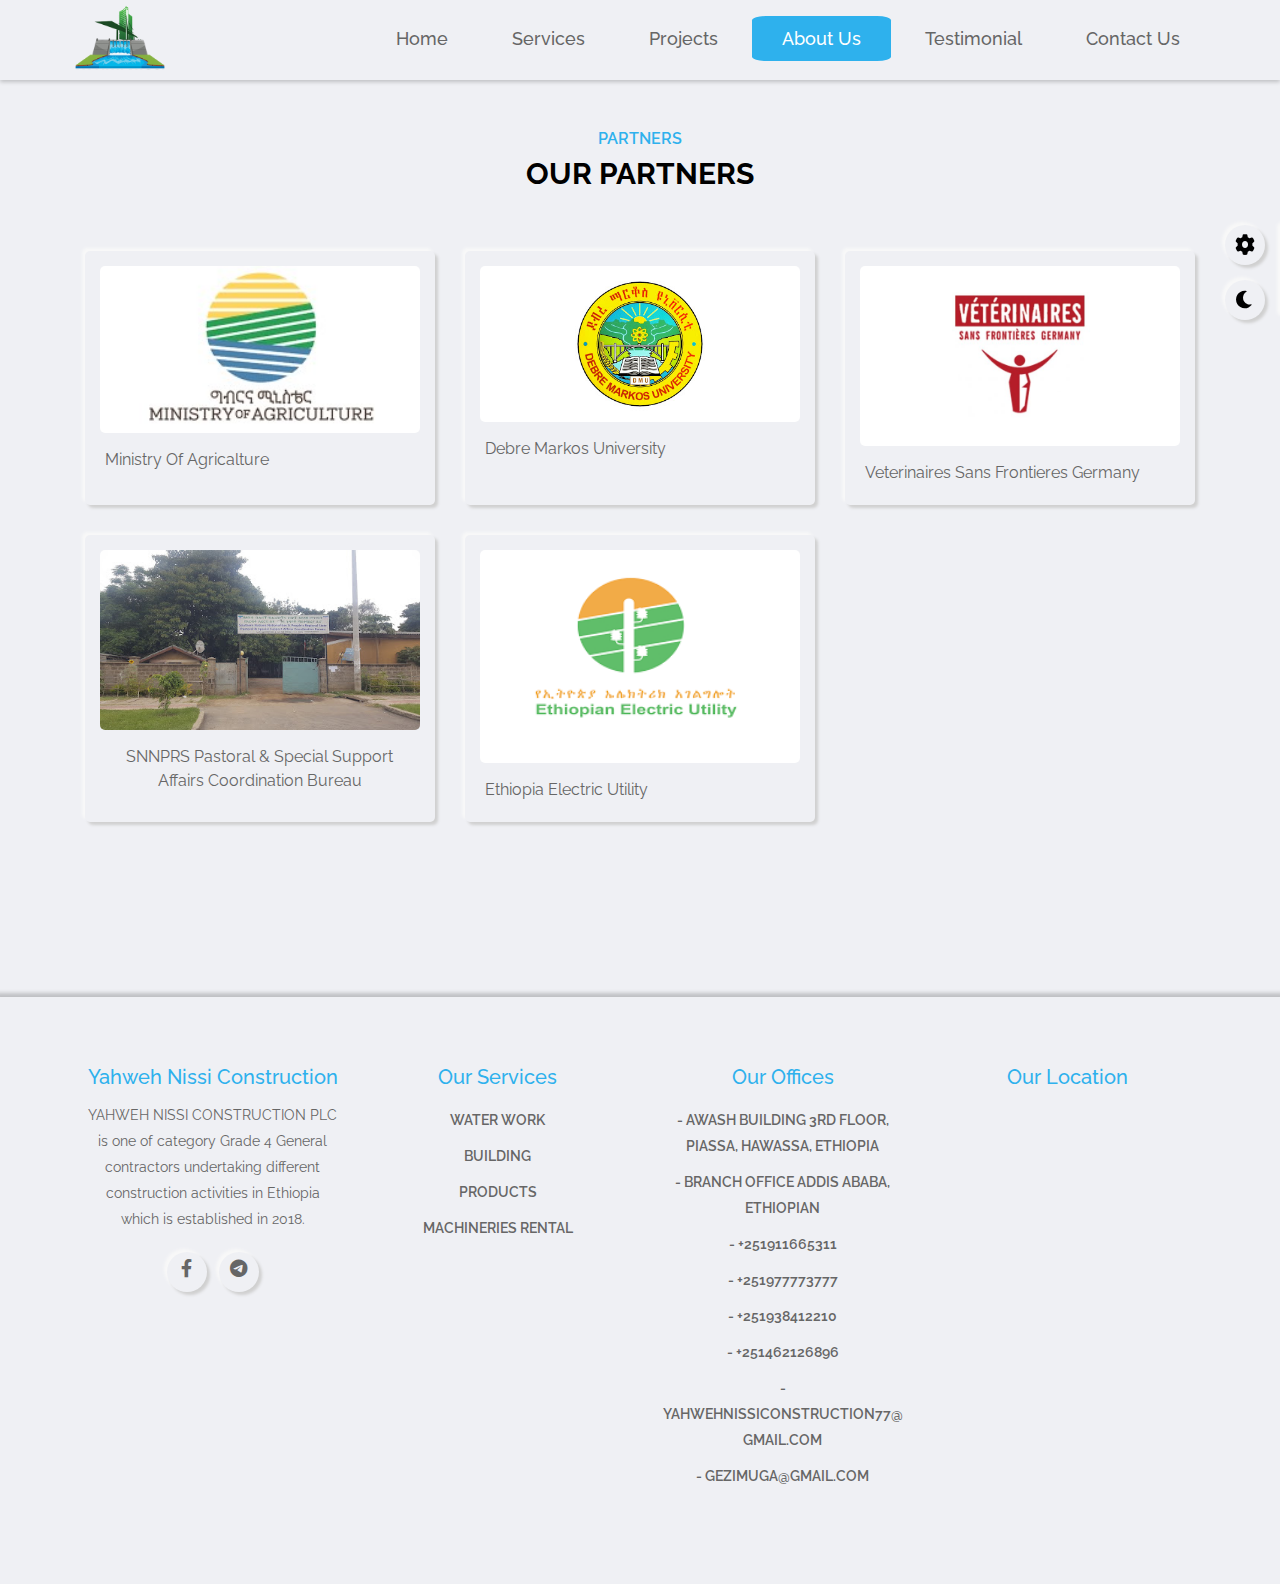
<file: partners.html>
<!DOCTYPE html>
<html>
<head>
	<meta charset="utf-8">
	<title>Yahweh Nissi Construction | Partners</title>
	<meta name="viewport" content="width=device-width, initial-scale=1">
	<link rel="shortcut icon" type="text/css" href="img/logo/logo.ico" type="image/x-icon">
	<!-- font awesome -->
	<link rel="stylesheet" type="text/css" href="css/font-awesome.css">
	<!-- main css -->
	<link rel="stylesheet" type="text/css" href="css/style.css">
	<!-- about css -->
	<link rel="stylesheet" type="text/css" href="css/about.css">
	<!-- responsive css skin -->
	<link rel="stylesheet" type="text/css" href="css/responsive.css">
	<!-- default color skin -->
	<link rel="stylesheet" type="text/css" href="css/skins/color-1.css">
	<!-- style switcher - for demo purposes only -->
	<link rel="stylesheet" type="text/css" class="alternate-style" title="color-1" href="css/skins/color-1.css">
	<link rel="stylesheet" type="text/css" class="alternate-style" title="color-2" href="css/skins/color-2.css" disabled>
	<link rel="stylesheet" type="text/css" class="alternate-style" title="color-3" href="css/skins/color-3.css" disabled>
	<link rel="stylesheet" type="text/css" class="alternate-style" title="color-4" href="css/skins/color-4.css" disabled>
	<link rel="stylesheet" type="text/css" class="alternate-style" title="color-5" href="css/skins/color-5.css" disabled>
	<link rel="stylesheet" type="text/css" href="css/style-switcher.css">
</head>
<body>
<!-- header start -->
	<header class="header">
		<div class="container">
			<div class="row justify-content-between">
				<div class="logo">
					<a href="index.html"><img src="img/logo/logo.png"></a>
				</div>
				<!-- navigation menu start -->
				<nav class="nav-menu">
					<!-- <div class="close-nav-menu outer-shadow hover-in-shadow">&times;</div> -->
					<div class="nav-menu-inner">
						<ul class="main-item">
							<li class="main-navs"><a href="index.html" class="link-item">home</a></li>
							<li class="main-navs service-item"><a href="javascript:void(0)" class="link-item service-drop">services</a>
								<div class="service-content">
									<a href="service_water_work.html">Water works</a>
									<a href="construction.html">construction</a>
									<a href="rental.html">rental</a>
								</div>
							</li>
							<li class="main-navs project-item"><a href="javascript:void(0)" class="link-item project-drop">projects</a>
								<div class="project-content">
									<a href="bridge.html">Bridge</a>
									<a href="water.html">water</a>
									<a href="building.html">building</a>
									<a href="drainage.html">drainage</a>
								</div>
							</li>
							<li class="main-navs about-item"><a href="javascript:void(0)" class="link-item about-drop active">about us</a>
								<div class="about-content">
									<a href="about.html">about us</a>
									<a href="adminstration.html">adminstration</a>
									<a href="background.html">background</a>
									<a href="quality_policy.html">Quality Policy</a>
									<a href="partners.html" style="background-color: var(--skin-color); color: white;">Our Partners</a>
								</div>
							</li>
							<li class="main-navs"><a href="testimonial.html" class="link-item">testimonial</a></li>
							<li class="main-navs"><a href="contact.html" class="link-item">contact us</a></li>
						</ul>
					</div>
				</nav>
				<div class="hamburger-btn outer-shadow hover-in-shadow">
						<span></span>
					</div>
			</div>

		</div>
	</header>
	<!-- header end -->

	<nav class="nav-menu-small close">
		<div class="close-nav-menu-small outer-shadow hover-in-shadow">&times;</div>
		<div class="nav-menu-inner-small">
			<ul>
				<li><a href="index.html" class="link-item-small inner-shadow active">home</a></li>
				<li><a href="about.html" class="link-item-small outer-shadow hover-in-shadow">about</a></li>
				<li><a href="service_water_work.html" class="link-item-small outer-shadow hover-in-shadow">services</a></li>
				<li><a href="water.html" class="link-item-small outer-shadow hover-in-shadow">projects</a></li>
				<li><a href="testimonial.html" class="link-item-small outer-shadow hover-in-shadow">testimonial</a></li>
				<li><a href="contact.html" class="link-item-small outer-shadow hover-in-shadow">contact</a></li>
			</ul>
		</div>
		<!-- copyright text -->
		<p class="copyright-text">&copy; 2022 Yahweh-Nissi</p>
	</nav>


	<!-- project section start -->
	<section class="partners-section section" id="partners">
		<div class="container">
			<div class="row">
				<div class="section-title">
					<h2 data-heading="Partners">Our Partners</h2>
				</div>
			</div>
			<!-- project items start -->
			<div class="row partners-items">
				<!-- project item start -->
				<div class="partners-item" data-category="building">
					<div class="partners-item-inner outer-shadow">
						<div class="partners-item-img">
							<img src="img/partners/MOA.jpg" alt="partners">
							<!-- view project btn -->
							<span class="view-partners">Governmental Organization</span>
						</div>
						<a href="http://moa.gov.et/"><p class="partners-item-title">Ministry Of Agricalture</p></a>
					</div>
				</div>
				<!-- project item end-->
				<!-- project item start -->
				<div class="partners-item" data-category="building">
					<div class="partners-item-inner outer-shadow">
						<div class="partners-item-img">
							<img src="img/partners/DMU.jpg" alt="partners">
							<!-- view project btn -->
							<span class="view-partners">Governmental Organization</span>
						</div>
						<a href="http://www.dmu.edu.et/"><p class="partners-item-title">Debre Markos University</p></a>
					</div>
				</div>
				<!-- project item end-->
				<!-- project item start -->
				<div class="partners-item" data-category="building">
					<div class="partners-item-inner outer-shadow">
						<div class="partners-item-img">
							<img src="img/partners/vsfg.jpg" alt="partners">
							<!-- view project btn -->
							<span class="view-partners">Non-Governmental Organization</span>
						</div>
						<a href="https://www.vsfg.org/"><p class="partners-item-title">Veterinaires Sans Frontieres Germany</p></a>
					</div>
				</div>
				<!-- project item end-->
				<!-- project item start -->
				<div class="partners-item" data-category="partners">
					<div class="partners-item-inner outer-shadow">
						<div class="partners-item-img">
							<img src="img/partners/pastoral.jpg" alt="partners">
							<!-- view project btn -->
							<span class="view-partners">Governmental Organization</span>
						</div>
						<a href="https://m.facebook.com/153325853497754/"><p class="partners-item-title">SNNPRS Pastoral & Special Support Affairs Coordination Bureau</p></a>
					</div>
				</div>
				<!-- project item end-->
				<!-- project item start -->
				<div class="partners-item" data-category="partners">
					<div class="partners-item-inner outer-shadow">
						<div class="partners-item-img">
							<img src="img/partners/EEU.png" alt="partners">
							<!-- view project btn -->
							<span class="view-partners">Governmental Organization</span>
						</div>
						<a href="http://www.eeu.gov.et/"><p class="partners-item-title">Ethiopia Electric Utility</p></a>
					</div>
				</div>
				<!-- project item end-->
			</div>
			<!-- project items end -->
		</div>
	</section>
	<!-- project section end -->


	
<footer class="footer-section section">
		<div class="container">
			<div class="row">
				<div class="footer-item">
					<h2>Yahweh Nissi Construction</h2>
					<p>YAHWEH NISSI CONSTRUCTION PLC is one of category Grade 4 General contractors undertaking different construction activities in Ethiopia which is established in 2018.</p>
					<!-- social links start -->
					<div class="social-links">
						<a href="https://www.facebook.com/YahwehNissiConstruction" class="outer-shadow hover-in-shadow"><i class="fab fa-facebook-f"></i></a>
						<a href="https://t.me/yahwehnissicon" class="outer-shadow hover-in-shadow"><i class="fab fa-telegram"></i></a>
					</div>
					<!-- social links end -->
				</div>
				<div class="footer-item">
					<h2>Our Services</h2>
					<a href="service_water_work.html">Water Work</a>
					<a href="construction.html">Building</a>
					<a href="#">Products</a>
					<a href="rental.html">Machineries Rental</a>
				</div>
				<div class="footer-item">
					<h2>Our Offices</h2>
						<div class="office-row">
							<p class="office-p"><a href="https://goo.gl/maps/zJ6tks9wqGQo8zpx9">- Awash Building 3rd floor, Piassa, Hawassa, Ethiopia</a></p>
						</div>
						<div class="office-row">
							<p class="office-p"><a href="">- Branch Office Addis Ababa, Ethiopian</a></p>
						</div>
						<div class="office-row">
							<p class="office-p"><a href="tel:+251911665311">- +251911665311</a></p>
						</div>
						<div class="office-row">
							<p class="office-p"><a href="tel:+251977773777">- +251977773777</a></p>
						</div>
						<div class="office-row">
							<p class="office-p"><a href="tel:+251938412210">- +251938412210</a></p>
						</div>
						<div class="office-row">
							<p class="office-p"><a href="tel:+251462126896">- +251462126896</a></p>
						</div>
						<div class="office-row">
							<p class="office-p"><a href="mailto:yahwehnissiconstruction77@gmail.com">- yahwehnissiconstruction77@gmail.com</a></p>
						</div>
						<div class="office-row">
							<p class="office-p"><a href="mailto:gezimuga@gmail.com">- gezimuga@gmail.com</a></p>
						</div>
				</div>
				<div class="footer-item">
					<h2>Our Location</h2>
					<div class="office-row">
						<iframe src="https://www.google.com/maps/embed?pb=!1m14!1m8!1m3!1d15838.59867254255!2d38.4737593!3d7.0503887!3m2!1i1024!2i768!4f13.1!3m3!1m2!1s0x0%3A0xe6c7caafdc876f7e!2sYahweh%20Nissi%20Construction%20PLC!5e0!3m2!1sen!2set!4v1659596649607!5m2!1sen!2set" width="250" height="450" style="border:0;" allowfullscreen="" loading="lazy" referrerpolicy="no-referrer-when-downgrade"></iframe>
					</div>
				</div>
			</div>
		</div>
	</footer>
<!-- Style switcher start - for demo purposes only -->
		<div class="style-switcher outer-shadow">
			<div class="style-switcher-toggler s-icon outer-shadow hover-in-shadow">
				<i class="fas fa-cog fa-spin"></i>
			</div>
			<div class="day-night s-icon outer-shadow hover-in-shadow">
				<i class="fas"></i>
			</div>
			<h4>Theme Colors</h4>
			<div class="colors">
				<span class="color-1"  onclick="setActiveStyle('color-1')"></span>
				<span class="color-2"  onclick="setActiveStyle('color-2')"></span>
				<span class="color-3"  onclick="setActiveStyle('color-3')"></span>
				<span class="color-4"  onclick="setActiveStyle('color-4')"></span>
				<span class="color-5"  onclick="setActiveStyle('color-5')"></span>
			</div>
		</div>
	<!-- Style switcher end -->


	<!-- main js -->
	<script src="js/about.js"></script>
	<!-- style switcher js -->
	<script src="js/style-switcher.js"></script>
</body>
</html>
</file>
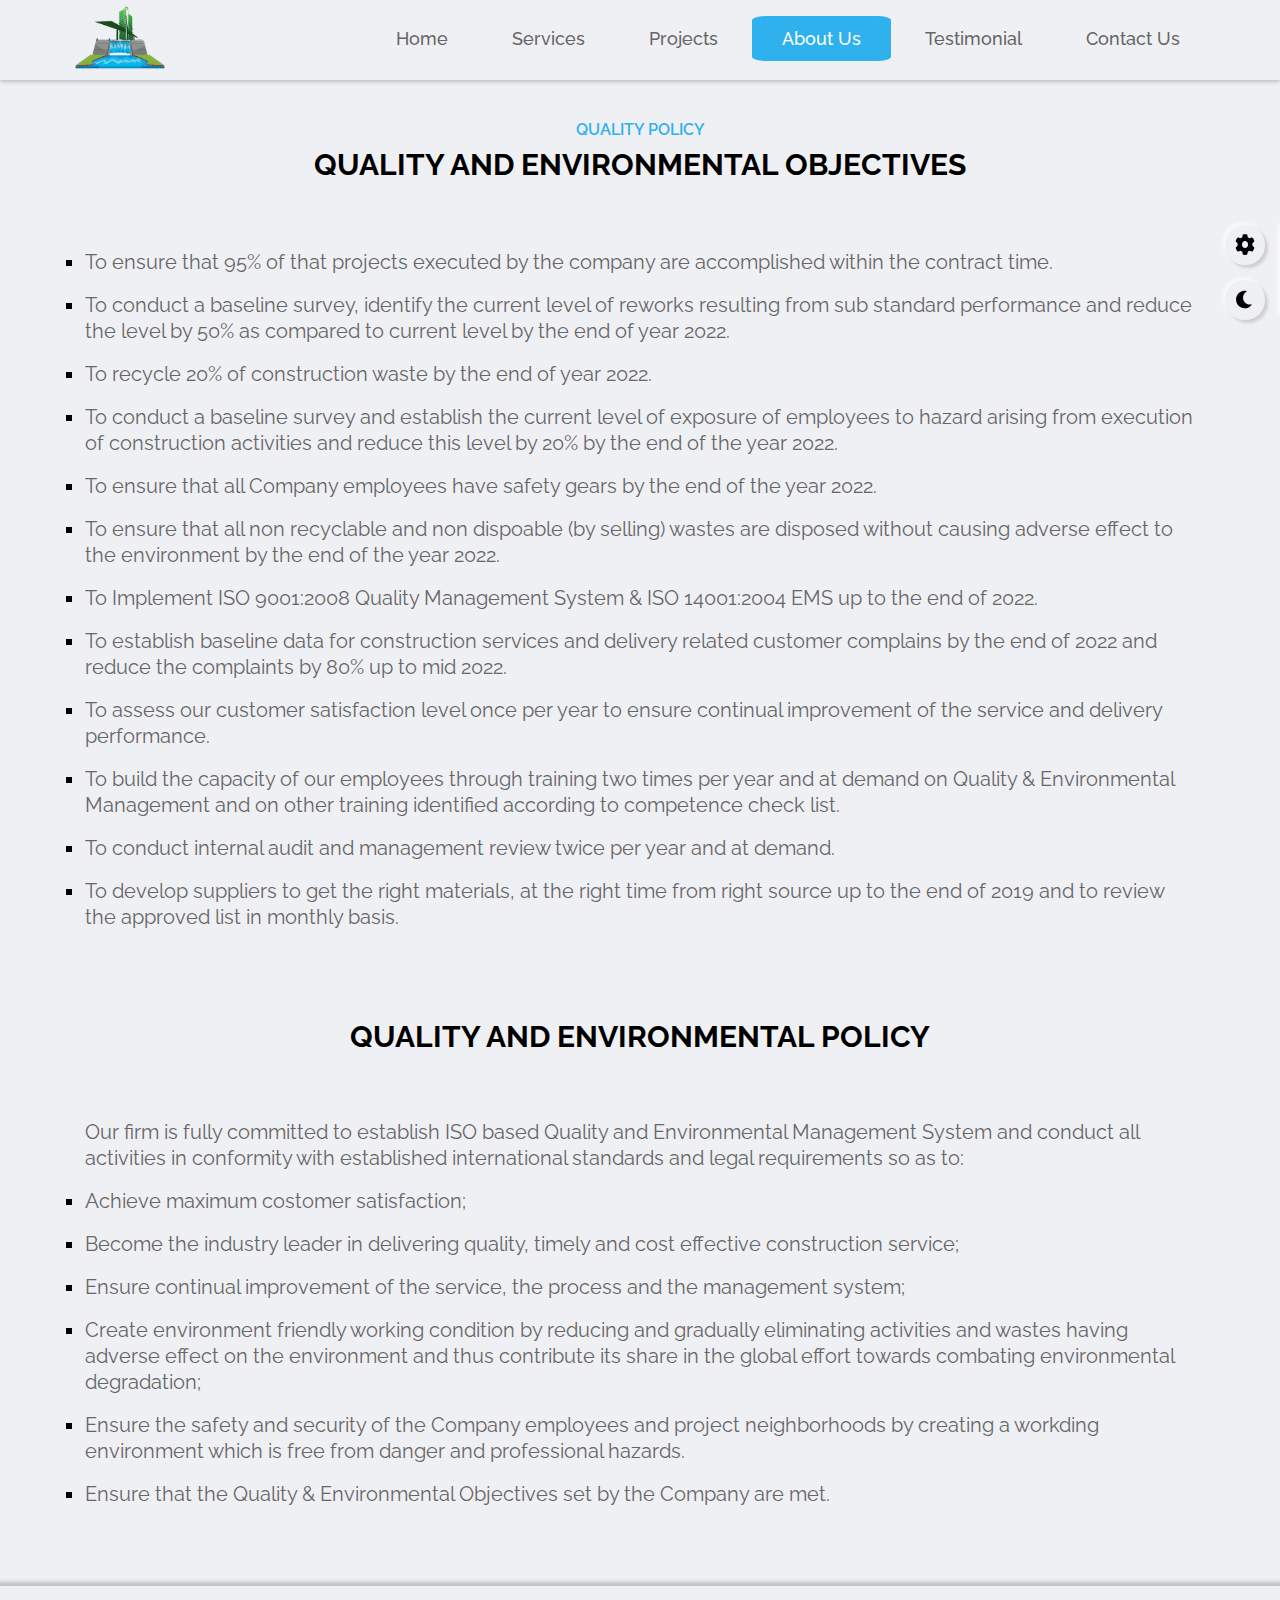
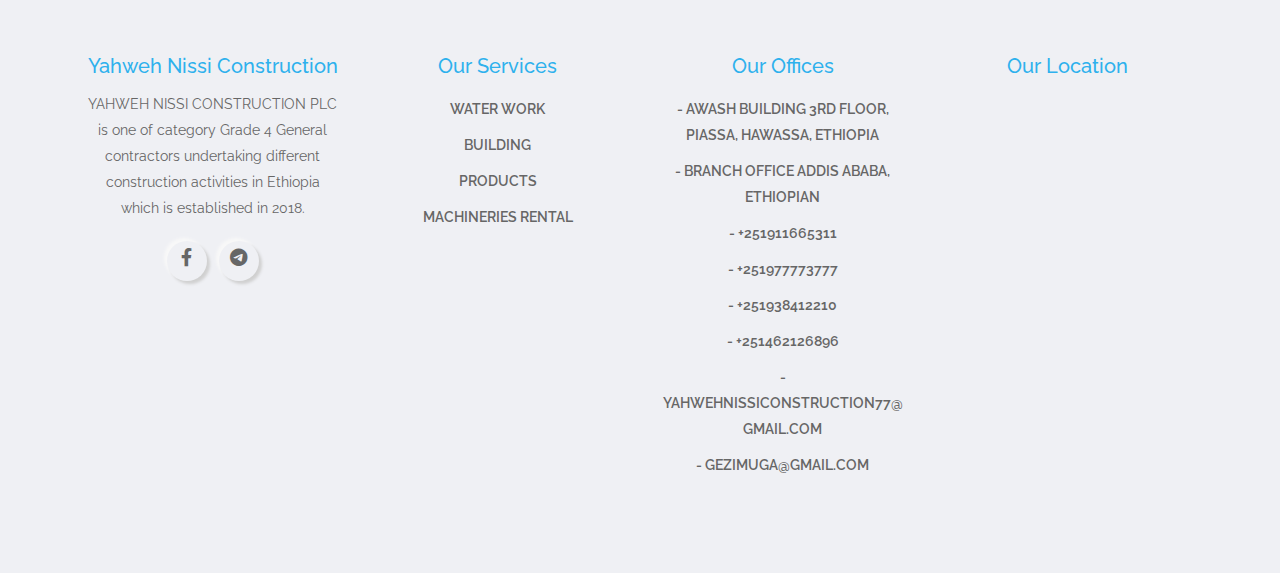
<file: quality_policy.html>
<!DOCTYPE html>
<html>
<head>
	<meta charset="utf-8">
	<title>Yahweh Nissi Construction | Quality</title>
	<meta name="viewport" content="width=device-width, initial-scale=1">
	<link rel="shortcut icon" type="text/css" href="img/logo/logo.ico" type="image/x-icon">
	<!-- font awesome -->
	<link rel="stylesheet" type="text/css" href="css/font-awesome.css">
	<!-- main css -->
	<link rel="stylesheet" type="text/css" href="css/style.css">
	<!-- about css -->
	<link rel="stylesheet" type="text/css" href="css/about.css">
	<!-- responsive css skin -->
	<link rel="stylesheet" type="text/css" href="css/responsive.css">
	<!-- default color skin -->
	<link rel="stylesheet" type="text/css" href="css/skins/color-1.css">
	<!-- style switcher - for demo purposes only -->
	<link rel="stylesheet" type="text/css" class="alternate-style" title="color-1" href="css/skins/color-1.css">
	<link rel="stylesheet" type="text/css" class="alternate-style" title="color-2" href="css/skins/color-2.css" disabled>
	<link rel="stylesheet" type="text/css" class="alternate-style" title="color-3" href="css/skins/color-3.css" disabled>
	<link rel="stylesheet" type="text/css" class="alternate-style" title="color-4" href="css/skins/color-4.css" disabled>
	<link rel="stylesheet" type="text/css" class="alternate-style" title="color-5" href="css/skins/color-5.css" disabled>
	<link rel="stylesheet" type="text/css" href="css/style-switcher.css">
</head>
<body>
<!-- header start -->
	<header class="header">
		<div class="container">
			<div class="row justify-content-between">
				<div class="logo">
					<a href="index.html"><img src="img/logo/logo.png"></a>
				</div>
				<!-- navigation menu start -->
				<nav class="nav-menu">
					<!-- <div class="close-nav-menu outer-shadow hover-in-shadow">&times;</div> -->
					<div class="nav-menu-inner">
						<ul class="main-item">
							<li class="main-navs"><a href="index.html" class="link-item">home</a></li>
							<li class="main-navs service-item"><a href="javascript:void(0)" class="link-item service-drop">services</a>
								<div class="service-content">
									<a href="service_water_work.html">Water works</a>
									<a href="construction.html">construction</a>
									<a href="rental.html">rental</a>
								</div>
							</li>
							<li class="main-navs project-item"><a href="javascript:void(0)" class="link-item project-drop">projects</a>
								<div class="project-content">
									<a href="bridge.html">Bridge</a>
									<a href="water.html">water</a>
									<a href="building.html">building</a>
									<a href="drainage.html">drainage</a>
								</div>
							</li>
							<li class="main-navs about-item"><a href="javascript:void(0)" class="link-item about-drop active">about us</a>
								<div class="about-content">
									<a href="about.html">about us</a>
									<a href="adminstration.html">adminstration</a>
									<a href="background.html">background</a>
									<a href="quality_policy.html" style="background-color: var(--skin-color); color: white;">Quality Policy</a>
									<a href="partners.html">Our Partners</a>
								</div>
							</li>
							<li class="main-navs"><a href="testimonial.html" class="link-item">testimonial</a></li>
							<li class="main-navs"><a href="contact.html" class="link-item">contact us</a></li>
						</ul>
					</div>
				</nav>
				<div class="hamburger-btn outer-shadow hover-in-shadow">
						<span></span>
					</div>
			</div>

		</div>
	</header>
	<!-- header end -->

	<nav class="nav-menu-small close">
		<div class="close-nav-menu-small outer-shadow hover-in-shadow">&times;</div>
		<div class="nav-menu-inner-small">
			<ul>
				<li><a href="index.html" class="link-item-small inner-shadow active">home</a></li>
				<li><a href="about.html" class="link-item-small outer-shadow hover-in-shadow">about</a></li>
				<li><a href="service_water_work.html" class="link-item-small outer-shadow hover-in-shadow">services</a></li>
				<li><a href="water.html" class="link-item-small outer-shadow hover-in-shadow">projects</a></li>
				<li><a href="testimonial.html" class="link-item-small outer-shadow hover-in-shadow">testimonial</a></li>
				<li><a href="contact.html" class="link-item-small outer-shadow hover-in-shadow">contact</a></li>
			</ul>
		</div>
		<!-- copyright text -->
		<p class="copyright-text">&copy; 2022 Yahweh-Nissi</p>
	</nav>

	<!-- about section start -->
	<section class="quality-section section" id="about">
		<div class="container">
			<div class="row">
				<div class="section-title">
					<h2 data-heading="Quality Policy">Quality and Environmental Objectives</h2>
				</div>
			</div>
			<div class="row">
				<div class="quality-info">
					<ul>
						<li><p>To ensure that 95% of that projects executed by the company are accomplished within the contract time.</p></li>
						<li><p>To conduct a baseline survey, identify the current level of reworks resulting from sub standard performance and reduce the level by 50% as compared to current level by the end of year 2022.</p></li>
						<li><p>To recycle 20% of construction waste by the end of year 2022.</p></li>
						<li><p>To conduct a baseline survey and establish the current level of exposure of employees to hazard arising from execution of construction activities and reduce this level by 20% by the end of the year 2022.</p></li>
						<li><p>To ensure that all Company employees have safety gears by the end of the year 2022.</p></li>
						<li><p>To ensure that all non recyclable and non dispoable (by selling) wastes are disposed without causing adverse effect to the environment by the end of the year 2022.</p></li>
						<li><p>To Implement ISO 9001:2008 Quality Management System & ISO 14001:2004 EMS up to the end of 2022.</p></li>
						<li><p>To establish baseline data for construction services and delivery related customer complains by the end of 2022 and reduce the complaints by 80% up to mid 2022.</p></li>
						<li><p>To assess our customer satisfaction level once per year to ensure continual improvement of the service and delivery performance.</p></li>
						<li><p>To build the capacity of our employees through training two times per year and at demand on Quality & Environmental Management and on other training identified according to competence check list.</p></li>
						<li><p>To conduct internal audit and management review twice per year and at demand.</p></li>
						<li><p>To develop suppliers to get the right materials, at the right time from right source up to the end of 2019 and to review the approved list in monthly basis.</p></li>
					</ul>
				</div>
			</div>
			<div class="row">
				<div class="section-title">
					<h2>Quality and Environmental Policy</h2>
				</div>
			</div>
			<div class="row">
				<div class="quality-info">
					<p>Our firm is fully committed to establish ISO based Quality and Environmental Management System and conduct all activities in conformity with established international standards and legal requirements so as to:</p>
					<ul>
						<li><p>Achieve maximum costomer satisfaction;</p></li>
						<li><p>Become the industry leader in delivering quality, timely and cost effective construction service;</p></li>
						<li><p>Ensure continual improvement of the service, the process and the management system;</p></li>
						<li><p>Create environment friendly working condition by reducing and gradually eliminating activities and wastes having adverse effect on the environment and thus contribute its share in the global effort towards combating environmental degradation;</p></li>
						<li><p>Ensure the safety and security of the Company employees and project neighborhoods by creating a workding environment which is free from danger and professional hazards.</p></li>
						<li><p>Ensure that the Quality & Environmental Objectives set by the Company are met.</p></li>
					</ul>
				</div>
			</div>
		</div>
	</section>
	<!-- about section end -->


<footer class="footer-section section">
		<div class="container">
			<div class="row">
				<div class="footer-item">
					<h2>Yahweh Nissi Construction</h2>
					<p>YAHWEH NISSI CONSTRUCTION PLC is one of category Grade 4 General contractors undertaking different construction activities in Ethiopia which is established in 2018.</p>
					<!-- social links start -->
					<div class="social-links">
						<a href="https://www.facebook.com/YahwehNissiConstruction" class="outer-shadow hover-in-shadow"><i class="fab fa-facebook-f"></i></a>
						<a href="https://t.me/yahwehnissicon" class="outer-shadow hover-in-shadow"><i class="fab fa-telegram"></i></a>
					</div>
					<!-- social links end -->
				</div>
				<div class="footer-item">
					<h2>Our Services</h2>
					<a href="service_water_work.html">Water Work</a>
					<a href="construction.html">Building</a>
					<a href="#">Products</a>
					<a href="rental.html">Machineries Rental</a>
				</div>
				<div class="footer-item">
					<h2>Our Offices</h2>
						<div class="office-row">
							<p class="office-p"><a href="https://goo.gl/maps/zJ6tks9wqGQo8zpx9">- Awash Building 3rd floor, Piassa, Hawassa, Ethiopia</a></p>
						</div>
						<div class="office-row">
							<p class="office-p"><a href="">- Branch Office Addis Ababa, Ethiopian</a></p>
						</div>
						<div class="office-row">
							<p class="office-p"><a href="tel:+251911665311">- +251911665311</a></p>
						</div>
						<div class="office-row">
							<p class="office-p"><a href="tel:+251977773777">- +251977773777</a></p>
						</div>
						<div class="office-row">
							<p class="office-p"><a href="tel:+251938412210">- +251938412210</a></p>
						</div>
						<div class="office-row">
							<p class="office-p"><a href="tel:+251462126896">- +251462126896</a></p>
						</div>
						<div class="office-row">
							<p class="office-p"><a href="mailto:yahwehnissiconstruction77@gmail.com">- yahwehnissiconstruction77@gmail.com</a></p>
						</div>
						<div class="office-row">
							<p class="office-p"><a href="mailto:gezimuga@gmail.com">- gezimuga@gmail.com</a></p>
						</div>
				</div>
				<div class="footer-item">
					<h2>Our Location</h2>
					<div class="office-row">
						<iframe src="https://www.google.com/maps/embed?pb=!1m14!1m8!1m3!1d15838.59867254255!2d38.4737593!3d7.0503887!3m2!1i1024!2i768!4f13.1!3m3!1m2!1s0x0%3A0xe6c7caafdc876f7e!2sYahweh%20Nissi%20Construction%20PLC!5e0!3m2!1sen!2set!4v1659596649607!5m2!1sen!2set" width="250" height="450" style="border:0;" allowfullscreen="" loading="lazy" referrerpolicy="no-referrer-when-downgrade"></iframe>
					</div>
				</div>
			</div>
		</div>
	</footer>
<!-- Style switcher start - for demo purposes only -->
		<div class="style-switcher outer-shadow">
			<div class="style-switcher-toggler s-icon outer-shadow hover-in-shadow">
				<i class="fas fa-cog fa-spin"></i>
			</div>
			<div class="day-night s-icon outer-shadow hover-in-shadow">
				<i class="fas"></i>
			</div>
			<h4>Theme Colors</h4>
			<div class="colors">
				<span class="color-1"  onclick="setActiveStyle('color-1')"></span>
				<span class="color-2"  onclick="setActiveStyle('color-2')"></span>
				<span class="color-3"  onclick="setActiveStyle('color-3')"></span>
				<span class="color-4"  onclick="setActiveStyle('color-4')"></span>
				<span class="color-5"  onclick="setActiveStyle('color-5')"></span>
			</div>
		</div>
	<!-- Style switcher end -->


	<!-- main js -->
	<script src="js/about.js"></script>
	<!-- style switcher js -->
	<script src="js/style-switcher.js"></script>
</body>
</html>
</file>
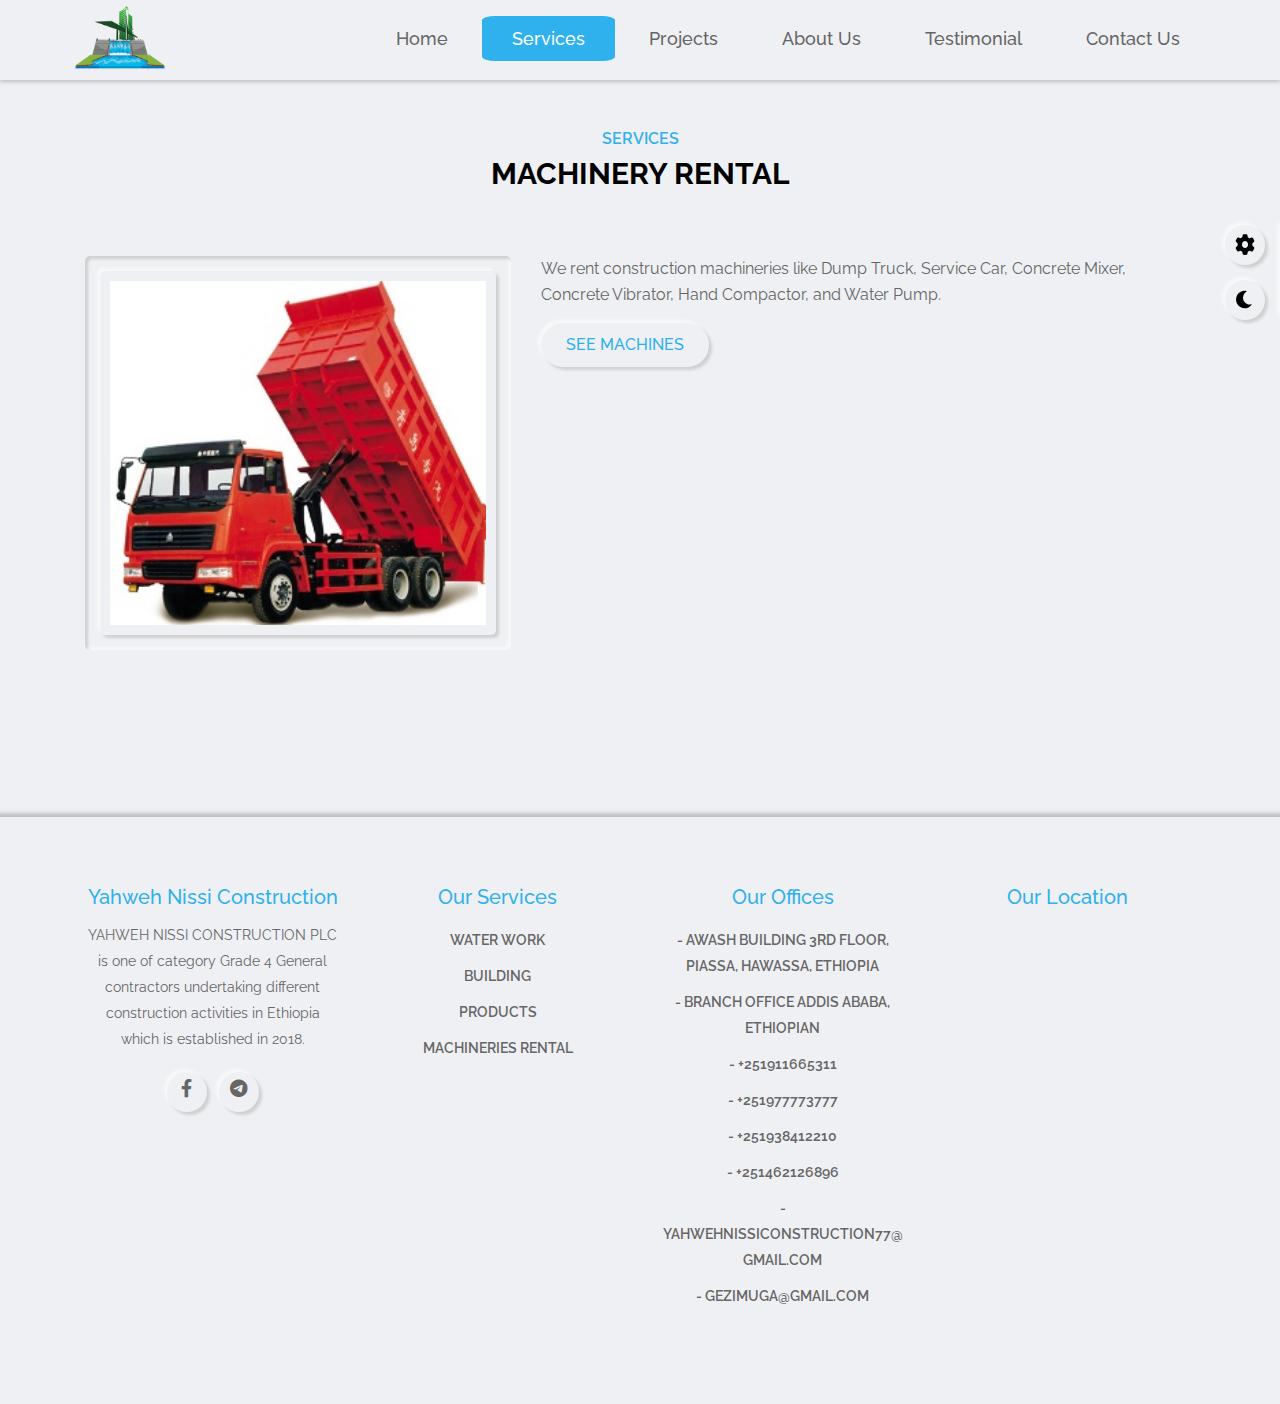
<file: rental.html>
<!DOCTYPE html>
<html>
<head>
	<meta charset="utf-8">
	<title>Yahweh Nissi Construction | Machinery</title>
	<meta name="viewport" content="width=device-width, initial-scale=1">
	<link rel="shortcut icon" type="text/css" href="img/logo/logo.ico" type="image/x-icon">
	<!-- font awesome -->
	<link rel="stylesheet" type="text/css" href="css/font-awesome.css">
	<!-- main css -->
	<link rel="stylesheet" type="text/css" href="css/style.css">
	<!-- service water work css -->
	<link rel="stylesheet" type="text/css" href="css/service.css">
	<!-- responsive css skin -->
	<link rel="stylesheet" type="text/css" href="css/responsive.css">
	<!-- default color skin -->
	<link rel="stylesheet" type="text/css" href="css/skins/color-1.css">
	<!-- style switcher - for demo purposes only -->
	<link rel="stylesheet" type="text/css" class="alternate-style" title="color-1" href="css/skins/color-1.css">
	<link rel="stylesheet" type="text/css" class="alternate-style" title="color-2" href="css/skins/color-2.css" disabled>
	<link rel="stylesheet" type="text/css" class="alternate-style" title="color-3" href="css/skins/color-3.css" disabled>
	<link rel="stylesheet" type="text/css" class="alternate-style" title="color-4" href="css/skins/color-4.css" disabled>
	<link rel="stylesheet" type="text/css" class="alternate-style" title="color-5" href="css/skins/color-5.css" disabled>
	<link rel="stylesheet" type="text/css" href="css/style-switcher.css">
</head>
<body>
<!-- header start -->
	<header class="header">
		<div class="container">
			<div class="row justify-content-between">
				<div class="logo">
					<a href="index.html"><img src="img/logo/logo.png"></a>
				</div>
				<!-- navigation menu start -->
				<nav class="nav-menu">
					<!-- <div class="close-nav-menu outer-shadow hover-in-shadow">&times;</div> -->
					<div class="nav-menu-inner">
						<ul class="main-item">
							<li class="main-navs"><a href="index.html" class="link-item">home</a></li>
							<li class="main-navs service-item"><a href="javascript:void(0)" class="link-item service-drop active">services</a>
								<div class="service-content">
									<a href="service_water_work.html">Water works</a>
									<a href="construction.html">construction</a>
									<a href="rental.html" style="background-color: var(--skin-color); color: white;">rental</a>
								</div>
							</li>
							<li class="main-navs project-item"><a href="javascript:void(0)" class="link-item project-drop">projects</a>
								<div class="project-content">
									<a href="bridge.html">Bridge</a>
									<a href="water.html">water</a>
									<a href="building.html">building</a>
									<a href="drainage.html">drainage</a>
								</div>
							</li>
							<li class="main-navs about-item"><a href="javascript:void(0)" class="link-item about-drop">about us</a>
								<div class="about-content">
									<a href="about.html">about us</a>
									<a href="adminstration.html">adminstration</a>
									<a href="background.html">background</a>
									<a href="quality_policy.html">Quality Policy</a>
									<a href="partners.html">Our Partners</a>
								</div>
							</li>
							<li class="main-navs"><a href="testimonial.html" class="link-item">testimonial</a></li>
							<li class="main-navs"><a href="contact.html" class="link-item">contact us</a></li>
						</ul>
					</div>
				</nav>
				<div class="hamburger-btn outer-shadow hover-in-shadow">
						<span></span>
					</div>
			</div>

		</div>
	</header>
	<!-- header end -->

	<nav class="nav-menu-small close">
		<div class="close-nav-menu-small outer-shadow hover-in-shadow">&times;</div>
		<div class="nav-menu-inner-small">
			<ul>
				<li><a href="index.html" class="link-item-small inner-shadow active">home</a></li>
				<li><a href="about.html" class="link-item-small outer-shadow hover-in-shadow">about</a></li>
				<li><a href="service_water_work.html" class="link-item-small outer-shadow hover-in-shadow">services</a></li>
				<li><a href="water.html" class="link-item-small outer-shadow hover-in-shadow">projects</a></li>
				<li><a href="testimonial.html" class="link-item-small outer-shadow hover-in-shadow">testimonial</a></li>
				<li><a href="contact.html" class="link-item-small outer-shadow hover-in-shadow">contact</a></li>
			</ul>
		</div>
		<!-- copyright text -->
		<p class="copyright-text">&copy; 2022 Yahweh-Nissi</p>
	</nav>

	<section class="rental-section section" id="rental">
		<div class="container">
			<div class="row">
				<div class="section-title">
					<h2 data-heading="Services">Machinery Rental</h2>
				</div>
			</div>
			<div class="row">
				<div class="rental-img">
					<div class="img-box inner-shadow">
						<img src="img/service/dump_trucks_construction_engineering.jpg" class="outer-shadow" alt="profile-pic">
					</div>
				</div>
				<div class="rental-info">
					<p>We rent construction machineries like Dump Truck, Service Car, Concrete Mixer, Concrete Vibrator, Hand Compactor, and Water Pump.</p>
					<a href="#rental" class="btn-1 outer-shadow hover-in-shadow">See Machines</a>
					<!-- <a href="#contact" class="link-item btn-1 outer-shadow hover-in-shadow">Hire Me</a> -->
				</div>
			</div>
		</div>
	</section>

<footer class="footer-section section">
		<div class="container">
			<div class="row">
				<div class="footer-item">
					<h2>Yahweh Nissi Construction</h2>
					<p>YAHWEH NISSI CONSTRUCTION PLC is one of category Grade 4 General contractors undertaking different construction activities in Ethiopia which is established in 2018.</p>
					<!-- social links start -->
					<div class="social-links">
						<a href="https://www.facebook.com/YahwehNissiConstruction" class="outer-shadow hover-in-shadow"><i class="fab fa-facebook-f"></i></a>
						<a href="https://t.me/yahwehnissicon" class="outer-shadow hover-in-shadow"><i class="fab fa-telegram"></i></a>
					</div>
					<!-- social links end -->
				</div>
				<div class="footer-item">
					<h2>Our Services</h2>
					<a href="service_water_work.html">Water Work</a>
					<a href="construction.html">Building</a>
					<a href="#">Products</a>
					<a href="rental.html">Machineries Rental</a>
				</div>
				<div class="footer-item">
					<h2>Our Offices</h2>
						<div class="office-row">
							<p class="office-p"><a href="https://goo.gl/maps/zJ6tks9wqGQo8zpx9">- Awash Building 3rd floor, Piassa, Hawassa, Ethiopia</a></p>
						</div>
						<div class="office-row">
							<p class="office-p"><a href="">- Branch Office Addis Ababa, Ethiopian</a></p>
						</div>
						<div class="office-row">
							<p class="office-p"><a href="tel:+251911665311">- +251911665311</a></p>
						</div>
						<div class="office-row">
							<p class="office-p"><a href="tel:+251977773777">- +251977773777</a></p>
						</div>
						<div class="office-row">
							<p class="office-p"><a href="tel:+251938412210">- +251938412210</a></p>
						</div>
						<div class="office-row">
							<p class="office-p"><a href="tel:+251462126896">- +251462126896</a></p>
						</div>
						<div class="office-row">
							<p class="office-p"><a href="mailto:yahwehnissiconstruction77@gmail.com">- yahwehnissiconstruction77@gmail.com</a></p>
						</div>
						<div class="office-row">
							<p class="office-p"><a href="mailto:gezimuga@gmail.com">- gezimuga@gmail.com</a></p>
						</div>
				</div>
				<div class="footer-item">
					<h2>Our Location</h2>
					<div class="office-row">
						<iframe src="https://www.google.com/maps/embed?pb=!1m14!1m8!1m3!1d15838.59867254255!2d38.4737593!3d7.0503887!3m2!1i1024!2i768!4f13.1!3m3!1m2!1s0x0%3A0xe6c7caafdc876f7e!2sYahweh%20Nissi%20Construction%20PLC!5e0!3m2!1sen!2set!4v1659596649607!5m2!1sen!2set" width="250" height="450" style="border:0;" allowfullscreen="" loading="lazy" referrerpolicy="no-referrer-when-downgrade"></iframe>
					</div>
				</div>
			</div>
		</div>
	</footer>
<!-- Style switcher start - for demo purposes only -->
		<div class="style-switcher outer-shadow">
			<div class="style-switcher-toggler s-icon outer-shadow hover-in-shadow">
				<i class="fas fa-cog fa-spin"></i>
			</div>
			<div class="day-night s-icon outer-shadow hover-in-shadow">
				<i class="fas"></i>
			</div>
			<h4>Theme Colors</h4>
			<div class="colors">
				<span class="color-1"  onclick="setActiveStyle('color-1')"></span>
				<span class="color-2"  onclick="setActiveStyle('color-2')"></span>
				<span class="color-3"  onclick="setActiveStyle('color-3')"></span>
				<span class="color-4"  onclick="setActiveStyle('color-4')"></span>
				<span class="color-5"  onclick="setActiveStyle('color-5')"></span>
			</div>
		</div>
	<!-- Style switcher end -->


	<!-- main js -->
	<!-- <script src="js/main.js"></script> -->
	<!-- style switcher js -->
	<script src="js/style-switcher.js"></script>
</body>
</html>
</file>
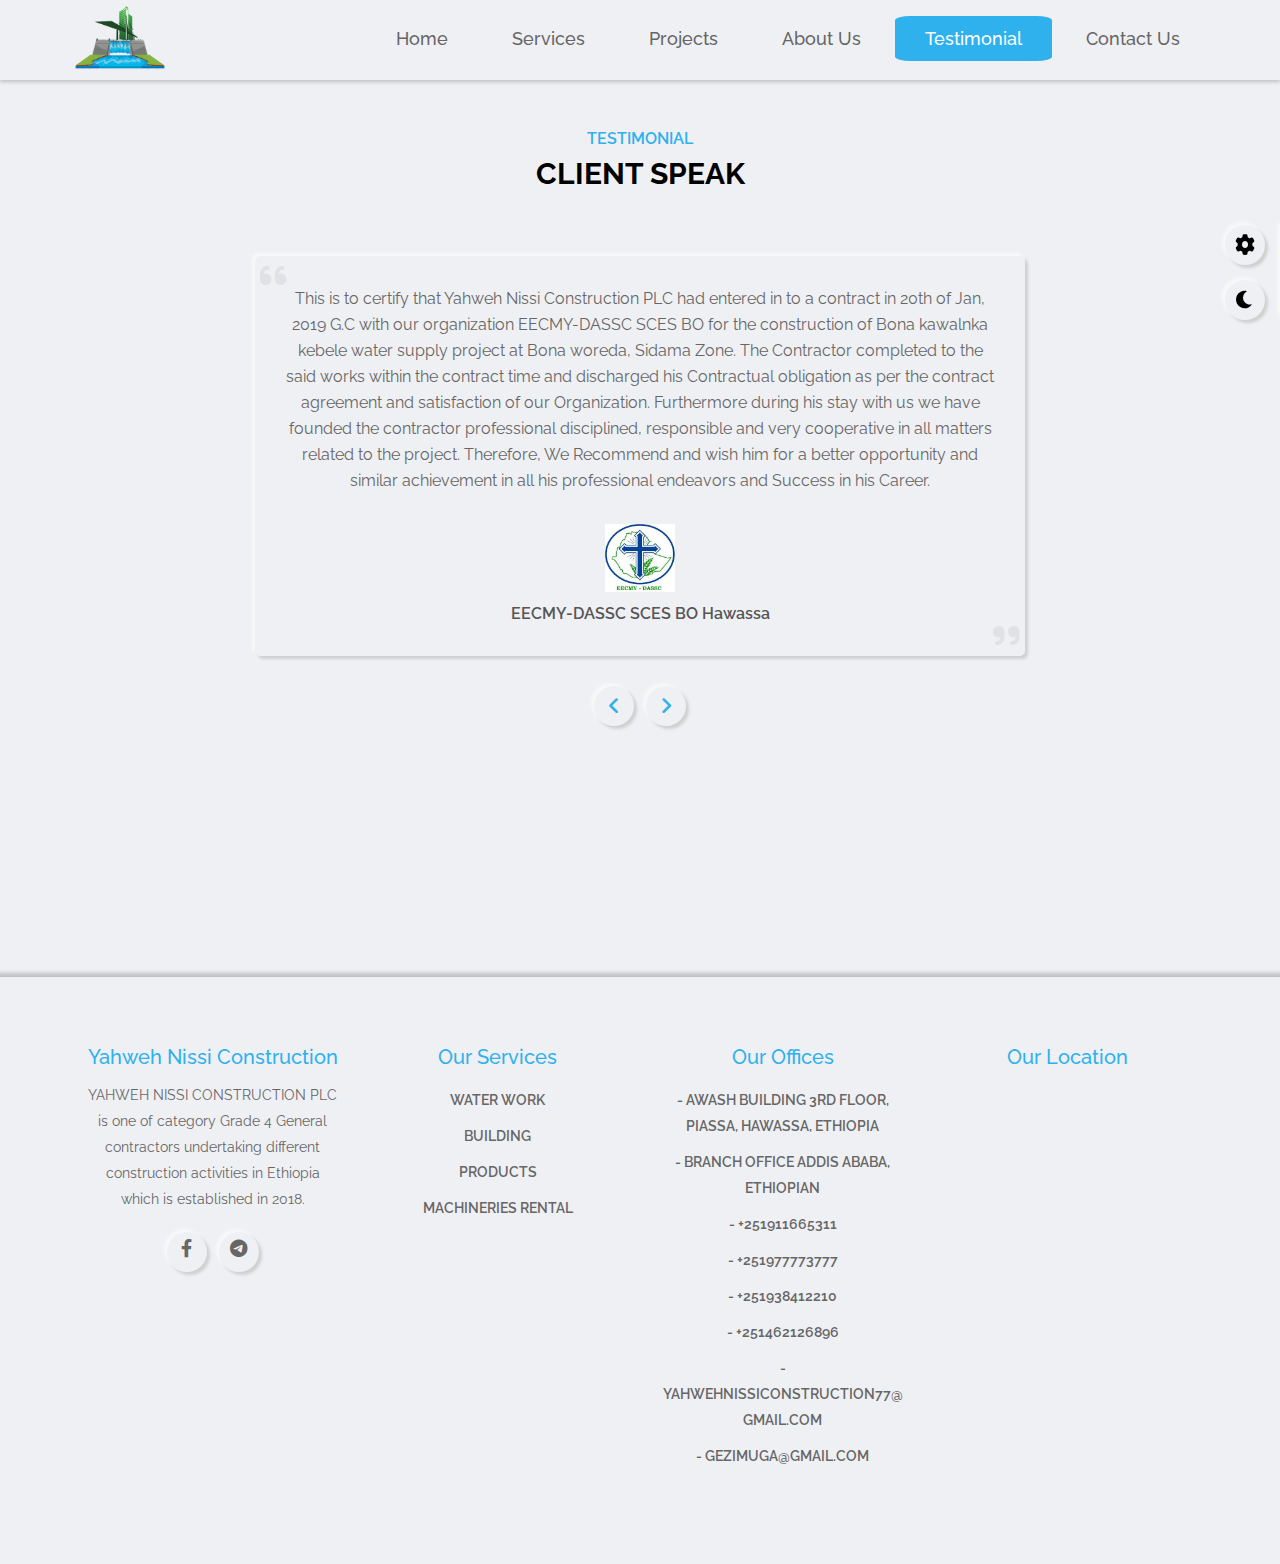
<file: testimonial.html>
<!DOCTYPE html>
<html>
<head>
	<meta charset="utf-8">
	<title>Yahweh Nissi Construction | Testimonial</title>
	<meta name="viewport" content="width=device-width, initial-scale=1">
	<link rel="shortcut icon" type="text/css" href="img/logo/logo.ico" type="image/x-icon">
	<!-- font awesome -->
	<link rel="stylesheet" type="text/css" href="css/font-awesome.css">
	<!-- main css -->
	<link rel="stylesheet" type="text/css" href="css/style.css">
	<!-- about css -->
	<link rel="stylesheet" type="text/css" href="css/about.css">
	<!-- responsive css skin -->
	<link rel="stylesheet" type="text/css" href="css/responsive.css">
	<!-- default color skin -->
	<link rel="stylesheet" type="text/css" href="css/skins/color-1.css">
	<!-- style switcher - for demo purposes only -->
	<link rel="stylesheet" type="text/css" class="alternate-style" title="color-1" href="css/skins/color-1.css">
	<link rel="stylesheet" type="text/css" class="alternate-style" title="color-2" href="css/skins/color-2.css" disabled>
	<link rel="stylesheet" type="text/css" class="alternate-style" title="color-3" href="css/skins/color-3.css" disabled>
	<link rel="stylesheet" type="text/css" class="alternate-style" title="color-4" href="css/skins/color-4.css" disabled>
	<link rel="stylesheet" type="text/css" class="alternate-style" title="color-5" href="css/skins/color-5.css" disabled>
	<link rel="stylesheet" type="text/css" href="css/style-switcher.css">
</head>
<body>
<!-- header start -->
	<header class="header">
		<div class="container">
			<div class="row justify-content-between">
				<div class="logo">
					<a href="index.html"><img src="img/logo/logo.png"></a>
				</div>
				<!-- navigation menu start -->
				<nav class="nav-menu">
					<!-- <div class="close-nav-menu outer-shadow hover-in-shadow">&times;</div> -->
					<div class="nav-menu-inner">
						<ul class="main-item">
							<li class="main-navs"><a href="index.html" class="link-item">home</a></li>
							<li class="main-navs service-item"><a href="javascript:void(0)" class="link-item service-drop">services</a>
								<div class="service-content">
									<a href="service_water_work.html">Water works</a>
									<a href="construction.html">construction</a>
									<a href="rental.html">rental</a>
								</div>
							</li>
							<li class="main-navs project-item"><a href="javascript:void(0)" class="link-item project-drop">projects</a>
								<div class="project-content">
									<a href="bridge.html">Bridge</a>
									<a href="water.html">water</a>
									<a href="building.html">building</a>
									<a href="drainage.html">drainage</a>
								</div>
							</li>
							<li class="main-navs about-item"><a href="#about" class="link-item about-drop">about us</a>
								<div class="about-content">
									<a href="about.html">about us</a>
									<a href="adminstration.html">adminstration</a>
									<a href="background.html">background</a>
									<a href="quality_policy.html">Quality Policy</a>
									<a href="partners.html">Our Partners</a>
								</div>
							</li>
							<li class="main-navs"><a href="testimonial.html" class="link-item active">testimonial</a></li>
							<li class="main-navs"><a href="contact.html" class="link-item">contact us</a></li>
						</ul>
					</div>
				</nav>
				<div class="hamburger-btn outer-shadow hover-in-shadow">
						<span></span>
					</div>
			</div>

		</div>
	</header>
	<!-- header end -->

	<nav class="nav-menu-small close">
		<div class="close-nav-menu-small outer-shadow hover-in-shadow">&times;</div>
		<div class="nav-menu-inner-small">
			<ul>
				<li><a href="index.html" class="link-item-small inner-shadow active">home</a></li>
				<li><a href="about.html" class="link-item-small outer-shadow hover-in-shadow">about</a></li>
				<li><a href="service_water_work" class="link-item-small outer-shadow hover-in-shadow">services</a></li>
				<li><a href="water.html" class="link-item-small outer-shadow hover-in-shadow">projects</a></li>
				<li><a href="testimonial.html" class="link-item-small outer-shadow hover-in-shadow">testimonial</a></li>
				<li><a href="contact.html" class="link-item-small outer-shadow hover-in-shadow">contact</a></li>
			</ul>
		</div>
		<!-- copyright text -->
		<p class="copyright-text">&copy; 2022 Yahweh-Nissi</p>
	</nav>


<!-- testimonial section start -->
	<section class="testimon-section section" id="testimonial">
		<div class="container">
			<div class="row">
				<div class="section-title">
					<h2 data-heading="testimonial">Client Speak</h2>
				</div>
			</div>
			<div class="row">
				<div class="testimon-box">
					<div class="testimon-slider outer-shadow">
						<div class="testimon-slider-container">
							<!-- testimon item start -->
							<div class="testimon-item active">
								<i class="fas fa-quote-left left"></i>
								<i class="fas fa-quote-right right"></i>
								<p>This is to certify that Yahweh Nissi Construction PLC had entered in to a contract in 20th of Jan, 2019 G.C with our organization EECMY-DASSC SCES BO for the construction of Bona kawalnka kebele water supply project at Bona woreda, Sidama Zone.
								The Contractor completed to the said works within the contract time and discharged his Contractual obligation as per the contract agreement and satisfaction of our Organization.
								Furthermore during his stay with us we have founded the contractor professional disciplined, responsible and very cooperative in all matters related to the project.
								Therefore, We Recommend and wish him for a better opportunity and similar achievement in all his professional endeavors and Success in his Career.</p>
								<img src="img/test/eecmy_logo-2.jpg" alt="testimonial">
								<span>EECMY-DASSC SCES BO Hawassa</span>
							</div>
							<!-- testimon item end -->
							<!-- testimon item start -->
							<div class="testimon-item">
								<i class="fas fa-quote-left left"></i>
								<i class="fas fa-quote-right right"></i>
								<p>This is to certify that Yahweh Nissi Construction PLC had entered in to a contract in 14 of Sep, 2019 G.C with our organization Action Aid Ethiopia for the construction of Anati Dire and Awara Dire Water Supply extension project.
								The Contractor completed to the said works within the contract time and discharged his Contractual obligation as per the contract agreement and satisfaction of our Organization.
								Furthermore during his stay with us we have founded the contractor professional disciplined, responsible and very cooperative in all matters related to the project.
								Therefore, We Recommend and wish him for a better opportunity and similar achievement in all his professional endeavors and Success in his Career.</p>
								<img src="img/test/actionaid.png" alt="testimonial">
								<span>ACTION AID ETHIOPIA</span>
							</div>
							<!-- testi item end -->
						</div>

					</div>
					<div class="testimon-slider-nav">
						<span class="prev outer-shadow hover-in-shadow"><i class="fas fa-angle-left"></i></span>
						<span class="next outer-shadow hover-in-shadow"><i class="fas fa-angle-right"></i></span>
					</div>
				</div>
			</div>
		</div>
	</section>
	<!-- testimonial section end -->


<footer class="footer-section section">
		<div class="container">
			<div class="row">
				<div class="footer-item">
					<h2>Yahweh Nissi Construction</h2>
					<p>YAHWEH NISSI CONSTRUCTION PLC is one of category Grade 4 General contractors undertaking different construction activities in Ethiopia which is established in 2018.</p>
					<!-- social links start -->
					<div class="social-links">
						<a href="https://www.facebook.com/YahwehNissiConstruction" class="outer-shadow hover-in-shadow"><i class="fab fa-facebook-f"></i></a>
						<a href="https://t.me/yahwehnissicon" class="outer-shadow hover-in-shadow"><i class="fab fa-telegram"></i></a>
					</div>
					<!-- social links end -->
				</div>
				<div class="footer-item">
					<h2>Our Services</h2>
					<a href="service_water_work.html">Water Work</a>
					<a href="construction.html">Building</a>
					<a href="#">Products</a>
					<a href="rental.html">Machineries Rental</a>
				</div>
				<div class="footer-item">
					<h2>Our Offices</h2>
						<div class="office-row">
							<p class="office-p"><a href="https://goo.gl/maps/zJ6tks9wqGQo8zpx9">- Awash Building 3rd floor, Piassa, Hawassa, Ethiopia</a></p>
						</div>
						<div class="office-row">
							<p class="office-p"><a href="">- Branch Office Addis Ababa, Ethiopian</a></p>
						</div>
						<div class="office-row">
							<p class="office-p"><a href="tel:+251911665311">- +251911665311</a></p>
						</div>
						<div class="office-row">
							<p class="office-p"><a href="tel:+251977773777">- +251977773777</a></p>
						</div>
						<div class="office-row">
							<p class="office-p"><a href="tel:+251938412210">- +251938412210</a></p>
						</div>
						<div class="office-row">
							<p class="office-p"><a href="tel:+251462126896">- +251462126896</a></p>
						</div>
						<div class="office-row">
							<p class="office-p"><a href="mailto:yahwehnissiconstruction77@gmail.com">- yahwehnissiconstruction77@gmail.com</a></p>
						</div>
						<div class="office-row">
							<p class="office-p"><a href="mailto:gezimuga@gmail.com">- gezimuga@gmail.com</a></p>
						</div>
				</div>
				<div class="footer-item">
					<h2>Our Location</h2>
					<div class="office-row">
						<iframe src="https://www.google.com/maps/embed?pb=!1m14!1m8!1m3!1d15838.59867254255!2d38.4737593!3d7.0503887!3m2!1i1024!2i768!4f13.1!3m3!1m2!1s0x0%3A0xe6c7caafdc876f7e!2sYahweh%20Nissi%20Construction%20PLC!5e0!3m2!1sen!2set!4v1659596649607!5m2!1sen!2set" width="250" height="450" style="border:0;" allowfullscreen="" loading="lazy" referrerpolicy="no-referrer-when-downgrade"></iframe>
					</div>
				</div>
			</div>
		</div>
	</footer>
<!-- Style switcher start - for demo purposes only -->
		<div class="style-switcher outer-shadow">
			<div class="style-switcher-toggler s-icon outer-shadow hover-in-shadow">
				<i class="fas fa-cog fa-spin"></i>
			</div>
			<div class="day-night s-icon outer-shadow hover-in-shadow">
				<i class="fas"></i>
			</div>
			<h4>Theme Colors</h4>
			<div class="colors">
				<span class="color-1"  onclick="setActiveStyle('color-1')"></span>
				<span class="color-2"  onclick="setActiveStyle('color-2')"></span>
				<span class="color-3"  onclick="setActiveStyle('color-3')"></span>
				<span class="color-4"  onclick="setActiveStyle('color-4')"></span>
				<span class="color-5"  onclick="setActiveStyle('color-5')"></span>
			</div>
		</div>
	<!-- Style switcher end -->


	<!-- main js -->
	<script src="js/testimonial.js"></script>
	<!-- style switcher js -->
	<script src="js/style-switcher.js"></script>
</body>
</html>
</file>
<file: css/style.css>
/*
fonts
*/
@import url('https://fonts.googleapis.com/css2?family=Raleway:wght@400;500;700&display: swap');
/*
global style

*/
/*global style*/

/*define custom css variables*/

:root{
	--bg-black-900: #000000;
	--bg-black-100: #dddddd;
	--bg-black-50: #eff0f4;
	--bg-opacity : rgba(255,255,255,0.5);
	--bg-2 : #eff0f4;
	--text-black-900: #000000;
	--text-black-700: #555555;
	--text-black-600: #666666;
	--text-black-300: #bbbbbb;
	--outer-shadow: 3px 3px 3px #d0d0d0, -3px -3px 3px #f8f8f8;
	--outer-shadow-0: 0 0 0 #d0d0d0, 0 0 0 #f8f8f8;
	--inner-shadow: inset 3px 3px 3px #d0d0d0, inset -3px -3px 3px #f8f8f8;
	--inner-shadow-0: inset 0 0 0 #d0d0d0, inset 0 0 0 #f8f8f8;
}
/* override custom css variables for dark theme */
body.dark{
	--bg-black-900: #ffffff;
	--bg-black-100: #353535;
	--bg-black-50: #2b2c2f;
	--bg-opacity : rgba(43,44,47,0.5);
	--bg-2 : #2b2c2f;
	--text-black-900: #ffffff;
	--text-black-700: #ffffff;
	--text-black-600: #bbbbbb;
	--outer-shadow: 3px 3px 3px #222327, -3px -3px 3px #363636;
	--outer-shadow-0: 0 0 0 #222327, 0 0 0 #363636;
	--inner-shadow: inset 3px 3px 3px #222327, inset -3px -3px 3px #363636;
	--inner-shadow-0: inset 0 0 0 #222327, inset 0 0 0 #363636;
}
body{
	font-size: 16px;
	line-height: 1.5;
	overflow-x: hidden;
	background-color: var(--bg-black-50);
}
body.hidden-scrolling{
	overflow-y: hidden;
}

*:not(i){
	font-family: 'Raleway', sans-serif;
	font-weight: 400;
}

*{
	margin: 0;
	padding: 0;
	box-sizing: border-box;
	outline: none;
}
:before,:after{
	box-sizing: border-box;
	}
a{
	text-decoration: none;
}
ul{
	list-style: none;
	margin: 0;
	padding: 0;
}
img{
	vertical-align: middle;
	max-width: 100%;
}
.container{
	max-width: 1140px;
	margin: auto;
}
.row {
	display: flex;
	flex-wrap: wrap;
}
.justify-content-between{
	justify-content: space-between;
}
.outer-shadow{
	box-shadow: var(--outer-shadow);
}
.inner-shadow{
	box-shadow: var(--inner-shadow);
}
.hover-in-shadow{
	position: relative;
	z-index: 1;
}
.hover-in-shadow:hover{
	box-shadow: var(--inner-shadow);
}
.hover-in-shadow: after{
	content: '';
	position: absolute;
	left: 0;
	top: 0;
	width: 100%;
	height: 100%;
	transition: all 0.3s ease;
	z-index: -1;
}
.hover-in-shadow:hover:after{
	box-shadow: var(--inner-shadow);
}
.align-items-center{
	align-items: center;
}
.btn-1{
	padding: 10px 25px;
	font-size: 16px;
	font-weight: 500;
	color: var(--skin-color);
	background-color: transparent;
	line-height: 1.5;
	cursor: pointer;
	border-radius: 30px;
	transition: all 0.3s ease;
	display: inline-block;
	border: none;
}
.btn-1:after{
	border-radius:30px;
}
.effect-wrap .effect{
	position: absolute;
	z-index: -1;
}
.effect-1{
	width: 30px;
	height: 30px;
	border: 4px solid #8a49ff;
	right: 10%;
	bottom: 10%;
	animation: spin 1s linear infinite
}
.effect-2{
	left: 3%;
	bottom: 30%;
	width: 40px;
	display: flex;
	flex-wrap: wrap;
	justify-content: space-between;
	animation: topBounce 3s ease-in-out infinite
}
.effect-2 div{
	height: 3px;
	width: 3px;
	background-color: #ff9c07;
	margin: 0 3px 8px;

}

.effect-8{
	left: 6%;
	bottom: 30%;
	width: 40px;
	display: flex;
	flex-wrap: wrap;
	justify-content: space-between;
	animation: oposTopBounce 3s ease-in-out infinite
}
.effect-8 div{
	height: 3px;
	width: 3px;
	background-color: #ff9c07;
	margin: 0 3px 8px;

}

.effect-9{
	left: 9%;
	bottom: 30%;
	width: 40px;
	display: flex;
	flex-wrap: wrap;
	justify-content: space-between;
	animation: topBounce 3s ease-in-out infinite
}
.effect-9 div{
	height: 3px;
	width: 3px;
	background-color: #ff9c07;
	margin: 0 3px 8px;

}
.effect-3{
	height: 180px;
	width: 180px;
	border: 25px solid var(--skin-color);
	border-radius: 50%;
	left: 4%;
	animation: leftBounce 5s ease-in-out infinite
}
.effect-4{
	border-top: 30px solid transparent;
	border-left: 30px solid #06d79c;
	left: 30%;
	top: 20%;
	animation: spin 7s linear infinite;
}
.effect-4:before{
	content: '';
	border-top: 30px solid transparent;
	border-left: 30px solid #06d79c;
	position: absolute;
	opacity: 0.5;
	left: -35px;
	top: -25px;
}
.effect-5{
	height: 50px;
	width: 50px;
	right: 10%;
	top: 30%;
	display: flex;
	justify-content: space-between;
	border-radius: 50%;
	overflow:hidden;
	animation: spin 10s linear infinite;
}
.effect-5 div{
	width: 1px;
	background-color: #4dd0e1;
}

.effect-6{
	border-top: 30px solid transparent;
	border-left: 30px solid #06d79c;
	left: 49%;
	top: 80%;
	transform: rotate(135deg);
}
.effect-6:before{
	content: '';
	border-top: 30px solid transparent;
	border-left: 30px solid #06d79c;
	position: absolute;
	opacity: 0.5;
	left: -35px;
	top: -25px;
}
.effect-7{
	border-top: 30px solid transparent;
	border-left: 30px solid #06d79c;
	left: 49%;
	top: 82%;
	transform: rotate(135deg);
}


@keyframes spin{
	0%{
		transform: rotate(0deg);
	}
	100%{
		transform: rotate(360deg);
	}
}
@keyframes topBounce{
	0%,100%{
		transform: translateY(0);
	}
	50%{
		transform: translateY(25px);
	}
}
@keyframes oposTopBounce{
	0%,100%{
		transform: translateY(50px);
	}
	50%{
		transform: translateY(-25px);
	}
}
@keyframes leftBounce{
	0%,100%{
		transform: translateX(0);
	}
	50%{
		transform: translateX(25px);
	}
}
@keyframes fadeInTop{
	0%{
		opacity: 0;
		transform: translateY(-25px);
	}
	100%{
		opacity: 1;
		transform: translateY(0px);
	}
}

.section-title{
	padding: 0 15px;
	flex: 0 0 100%;
	max-width: 100%;
	text-align: center;
	margin-bottom: 60px;
}
.section-title h2{
	display: inline-block;
	font-size: 30px;
	font-weight: 700;
	color: var(--text-black-900);
	text-transform: uppercase;
	margin: 0;
}
.section-title h2:before{
	content: attr(data-heading);
	display: block;
	font-size: 16px;
	font-weight: 600;
	color: var(--skin-color);
}
.section.hide{
	display: none;
}

/*------------- preloader--------*/
.preloader{
	position: fixed;
	left: 0;
	top: 0;
	height: 100%;
	width: 100%;
	z-index: -200;
	background-color: var(--bg-black-50);
	display: flex;
	align-items: center;
	justify-content: center;
}
.preloader.fade-out{
	opacity: 0;
	transition: all 0.6s ease;
}
.preloader .box{
	width: 65px;
	display: flex;
	flex-wrap: wrap;
	justify-content: space-between;
}
.preloader .box div{
	height: 15px;
	width: 15px;
	background-color: var(--skin-color);
	border-radius: 50%;
 	animation: loaderAni 1s ease infinite;
}
.preloader .box div:nth-child(2){
	animation-delay: 0.1s;
}
.preloader .box div:nth-child(3){
	animation-delay: 0.2s;
}
@keyframes loaderAni{
	0%,100%{
		transform: translateY(0);
	}
	50%{
		transform: translateY(-30px);
	}
}


/*
header
*/
.header {
	position: absolute;
	width: 100%;
	top: 0;
	left: 0;
	z-index: 99;
	box-shadow: 0px 2px 4px 0px rgba(0,0,0,0.2);
	background-color: var(--bg-black-50);
}

 a{
	display: inline-block;
	text-align: center;
	padding: 5px;
	font-size: 24px;
	color: var(--skin-color);
	border-radius: 10%;
	font-weight: 600;
	text-transform: uppercase;
}
.header .logo span{
	font-size: 14px;
	font-weight: 300;
}
.header .logo img{
	width: 100%;
}
.header .logo {
	
	min-width: 100px;
	max-width: 100px;
	/*display: flex;*/
	/*flex-wrap: wrap;*/
}


/* navigation menu*/

.nav-menu{
	left: 0;
	text-align: center;
	line-height: 80px;
}
.nav-menu .main-item a.active{
	color: white;
	background-color: var(--skin-color);
}
.nav-menu .main-item a:hover{
	color: white;
	background-color: var(--skin-color);
}
.nav-menu .main-item{
	margin: 0;
	padding: 0;
	overflow: hidden;
}
.nav-menu .main-navs{
	display: inline-block;
	text-align: center;
	line-height: 35px;
}
.nav-menu .main-navs .link-item{
	display: inline-block;
	font-size: 18px;
	font-weight: 500;
	color: var(--text-black-600);
	padding: 5px 30px;
	text-transform: capitalize;
	transition: all 0.3s ease;
}
.nav-menu .service-content, .nav-menu .project-content, .nav-menu .about-content{
	display: none;
  position: absolute;
  background-color: #f9f9f9;
  min-width: 160px;
  box-shadow: 0px 8px 16px 0px rgba(0,0,0,0.2);
  z-index: 1;
}
 /*service dropdown start*/
.nav-menu .service-content a{
	color: black;
	  padding-left: 5px;
	  text-decoration: none;
	  display: block;
	  text-align: left;
	  font-size: 18px;
	font-weight: 500;
	color: var(--text-black-600);
	text-transform: capitalize;
	transition: all 0.3s ease;
}
.nav-menu .service-content a:hover{
	color: white;
	background-color: var(--skin-color);
}
.nav-menu .service-item:hover .service-content {
  display: block;
}
.nav-menu .service-item ul a:hover{
	color: var(--skin-color);
}
.nav-menu .service-item{
	display: inline-block;
}
.nav-menu .service-item ul{
	margin: 0;
	padding: 0;
	border: 2px solid var(--skin-color);
	position: absolute;
	visibility: hidden;
	align-items: center;
}
.nav-menu .service-item ul a{
	font-size: 18px;
	font-weight: 500;
	color: var(--text-black-600);
	text-align: center;
	text-transform: capitalize;
	transition: all 0.3s ease;
}
.nav-menu .service-item:hover ul{
	visibility: visible;
}
.nav-menu .service-item li{
	align-items: center;
}
 /*service dropdown end*/

  /*project dropdown start*/
.nav-menu .project-content a{
	color: black;
	  padding-left: 5px;
	  text-decoration: none;
	  display: block;
	  text-align: left;
	  font-size: 18px;
	font-weight: 500;
	color: var(--text-black-600);
	text-transform: capitalize;
	transition: all 0.3s ease;
}
.nav-menu .project-content a:hover{
	color: white;
	background-color: var(--skin-color);
}
.nav-menu .project-item:hover .project-content {
  display: block;
}
.nav-menu .project-item ul a:hover{
	color: var(--skin-color);
}
.nav-menu .project-item{
	display: inline-block;
}
.nav-menu .project-item ul{
	margin: 0;
	padding: 0;
	border: 2px solid var(--skin-color);
	position: absolute;
	visibility: hidden;
	align-items: center;
}
.nav-menu .project-item ul a{
	font-size: 18px;
	font-weight: 500;
	color: var(--text-black-600);
	text-align: center;
	text-transform: capitalize;
	transition: all 0.3s ease;
}
.nav-menu .project-item:hover ul{
	visibility: visible;
}
.nav-menu .project-item li{
	align-items: center;
}
 /*project dropdown end*/

  /*about dropdown start*/
.nav-menu .about-content a{
	color: black;
	  padding-left: 5px;
	  text-decoration: none;
	  display: block;
	  text-align: left;
	  font-size: 18px;
	font-weight: 500;
	color: var(--text-black-600);
	text-transform: capitalize;
	transition: all 0.3s ease;
}
.nav-menu .about-content a:hover{
	color: white;
	background-color: var(--skin-color);
}
.nav-menu .about-item:hover .about-content {
  display: block;
}
.nav-menu .about-item ul a:hover{
	color: var(--skin-color);
}
.nav-menu .about-item{
	display: inline-block;
}
.nav-menu .about-item ul{
	margin: 0;
	padding: 0;
	border: 2px solid var(--skin-color);
	position: absolute;
	visibility: hidden;
	align-items: center;
}
.nav-menu .about-item ul a{
	font-size: 18px;
	font-weight: 500;
	color: var(--text-black-600);
	text-align: center;
	text-transform: capitalize;
	transition: all 0.3s ease;
}
.nav-menu .about-item:hover ul{
	visibility: visible;
}
.nav-menu .about-item li{
	align-items: center;
}

 /*about dropdown end*/


.fade-out-effect{
	position: fixed;
	left: 0;
	top: 0;
	width: 100%;
	height: 100%;
	background-color: var(--bg-black-50);
	z-index: -1;
	visibility: hidden;
}
.fade-out-effect.active{
	visibility: visible;
	z-index: 1000;
	animation: fadeOut 0.3s ease-out;
}
@keyframes fadeOut{
	0%{
		opacity: 1;
	}
	100%{
		opacity: 0;
	}
}

.nav-menu-small.close{
	display: none;
}
.nav-menu-small.open{
	visibility: visible;
	opacity: 1;
	z-index: 999;
	transition: all 0.3s ease-in;
}
.nav-menu-small .close-nav-menu-small{
	height: 40px;
	width: 40px;
	display: block;
	font-size: 35px;
	line-height: 40px;
	border-radius: 50%;
	position: fixed;
	right: 16px;
	top: 16%;
	cursor: pointer;
	text-align: center;
	color: var(--text-black-600);
	transition: all 0.3s ease;
}
.nav-menu-small .close-nav-menu-small:after{
	border-radius: 50%;
}
.nav-menu-inner-small{
	min-height: 100vh;
	display: flex;
	align-items: center;
	justify-content: center;
}
.nav-menu-small ul{
	padding: 15px;
}
.nav-menu-small ul li{
	display: block;
	margin-bottom: 20px;
	text-align: center;
}
.nav-menu-small ul li:last-child{
	margin-bottom: 0;
}
.nav-menu-small ul li a{
	display: inline-block;
	font-size: 28px;
	font-weight: 600;
	color: var(--text-black-600);
	padding: 5px 30px;
	text-transform: capitalize;
	border-radius: 30px;
	transition: all 0.3s ease;
}
.nav-menu-small ul li a.active{
	color: var(--skin-color);
}
.nav-menu-small ul li a:after{
	border-radius: 30px;
}
.nav-menu-small .copyright-text{
	position: absolute;
	top: 50%;
	font-size: 15px;
	color: var(--text-black-600);
	transform: translateY(-50%) rotate(-90deg);
	left: -60px;
}

/*home section*/

.home-selection{
	background-repeat: no-repeat;
	animation: image_opa 30s ease-in-out infinite;
    background-image: url("../img/home/bulldozer.jpg");
    background-size: cover;
    background-position: center;
    width: 100%;
    height: 100%;
    opacity: 1;
    visibility: inherit;
    z-index: 20;
	position: relative;
	height: 100vh;
	color: var(--text-black-600);
	text-align: center;
}
@keyframes image_opa{
	0%,100%{
		background-image: url("../img/home/bulldozer.jpg");
	}
	10%{
		background-image: url("../img/home/bulldozer.jpg");
	}
	30%{
		background-image: url("../img/home/boukaih.jpg");
	}
	90%{
		background-image: url("../img/home/boukaih.jpg");
	}
}
.home-selection .full-screen{
	padding: 50px 0;
	min-height: 100vh;
	/*border: 2px solid var(--skin-color);*/
	text-align: center;
}
.home-selection .container{
	justify-content: center;
	display: flex;
}
.home-selection .home-text p{
	color: white;
	font-size: 18px;
	text-transform: capitalize;
	margin: 0;
	/*border: 2px solid var(--skin-color);*/
}
.home-selection .home-text h3{
	font-size: 40px;
	font-weight: 400;
	color: white;
	margin: 0;
}
.home-selection .home-text h2{
	font-size: 55px;
	font-weight: 700;
	color: white;
	margin: 0;
	/*border: 2px solid var(--skin-color);*/
}
.home-selection .home-text h1{
	font-size: 20px;
	font-weight: 500;
	color: white;
	margin: 0;
	text-transform: capitalize;
	/*border: 2px solid var(--skin-color);*/
}
.home-selection .home-text .btn-1{
	margin-top: 30px;
	background-color: var(--bg-2);
}
/*.home-selection .home-img .img-box{
	max-width: 450px;
	display: block;
	margin: auto;
	border-radius: 50%;
	padding: 15px;
}
.home-selection .home-img .img-box img{
	width: 100%;
	border-radius: 50%;
	border: 10px solid transparent;
}*/

/*about section*/

.about-section{
	padding: 50px 0 0;
	min-height: 100vh;
}
.about-section .about-img{
	flex: 0 0 40%;
	max-width: 40%;
	padding: 0 15px;
}
.about-section .about-img .img-box{
	padding: 15px;
	border-radius: 5px;
}
.about-section .about-img .img-box img{
	width: 100%;
	border: 10px solid transparent;
	border-radius: 5px;
}
.about-section .about-img .social-links{
	margin-top: 20px;
	text-align: center;
}
.about-section .about-img .social-links a{
	display: inline-block;
	height: 40px;
	width: 40px;
	font-size: 16px;
	text-align: center;
	line-height: 40px;
	color: var(--text-black-600);
	margin: 0 4px;
	border-radius: 50%;
	transition: all 0.3s ease;
}
.about-section .about-img .social-links a i{
	line-height: 40px;
}
.about-section .about-img .social-links a:after{
	border-radius: 50%;
}
.about-section .about-img .social-links a:hover{
	color: var(--skin-color);
}
.about-section .about-info{
	flex: 0 0 100%;
	max-width: 100%;
	padding: 0 15px;
}
.about-section .about-info p{
	text-align: center;
	font-size: 20px;
	line-height: 26px;
	margin-bottom: 15px;
	color: var(--text-black-600);
}
.about-section .about-info span{
	font-weight: 600;
}
.about-section .about-info .btn-1{
	margin: 30px 20px 0 0;
	animation: dim 2s ease-in-out infinite
}
@keyframes dim{
	0%,100%{
		box-shadow: 1px 1px 20px var(--skin-color), -1px -1px 20px var(--skin-color);
	  transition: 1s;
	}
	50%{
		color: white;
		box-shadow: var(--outer-shadow);
		/*--outer-shadow-0: 0 0 0 #222327, 0 0 0 #363636;*/
	}
}
.about-section .about-tabs{
	padding: 60px 15px 50px;
	flex: 0 0 100%;
	max-width: 100%;
	text-align: center;
}
.about-section .about-tabs .tab-item{
	display: inline-block;
	margin: 0 5px 10px;
	cursor: pointer;
	padding: 5px 10px;
	border-radius: 30px;
	transform: all 0.3s ease;
	font-size: 16px;
	color: var(--text-black-600);
	font-weight: 500;
	text-transform: capitalize;
}
.about-section .about-tabs .tab-item:hover:not(.active){
	opacity: 0.6;
}
.about-section .about-tabs .tab-item.active{
	color: var(--skin-color);
}
.about-section .tab-content{
	flex: 0 0 100%;
	max-width: 100%;
	display: none;
}
.about-section .tab-content.active{
	display: block;
	animation: fadeInTop 0.5s ease;
}
.about-section .skills{
	padding: 0 0 40px;
}
.about-section .skills .skill-item{
	flex: 0 0 50%;
	max-width: 50%;
	padding: 0 15px;
	margin-bottom: 40px;
}
.about-section .skills .skill-item p{
	font-size: 16px;
	color: var(--text-black-600);
	text-transform: capitalize;
	margin: 0 0 10px;
}
.about-section .skills .skill-item .progress{
	height: 40px;
	border-radius: 10px;
	position: relative;
}
.about-section .skills .skill-item .progress-bar{
	background-color: var(--text-black-600);
	height: 26px;
	left: 7px;
	top: 7px;
	position: absolute;
	border-radius: 10px;
}
.about-section .skills .skill-item .progress-bar span{
	position: absolute;
	right: 0;
	top: 0;
	font-size: 16px;
	font-weight: 500;
	color: var(--text-black-600);
	margin-top: -40px;
}
.about-section .education{

}
.about-section .experience{
	padding-bottom: 80px;
}
.about-section .timeline{
	flex: 0 0 100%;
	max-width: 100%;
	position: relative;
}
.about-section .timeline:before{
	content: '';
	width: 1px;
	height: 100%;
	left: 50%;
	top: 0;
	background-color: var(--bg-black-100);
	position: absolute;
}
.about-section .timeline .timeline-item{
	flex: 0 0 100%;
	max-width: 100%;
	padding: 0 15px;
}
.about-section .timeline .timeline-item:nth-child(odd){
	padding-right: calc(50% + 50px);
	text-align: right;
}
.about-section .timeline .timeline-item:nth-child(even){
	padding-left: calc(50% + 50px);
}
.about-section .timeline .timeline-item-inner{
	padding: 30px;
	border-radius: 5px;
	position: relative;
}
.about-section .timeline .timeline-item-inner:before{
	content: '';
	position: absolute;
	width: 30px;
	height: 1px;
	background-color: var(--bg-black-100);
	top: 37px;
	z-index: -1;
}
.about-section .timeline .timeline-item:nth-child(odd) .timeline-item-inner:before{
	right: -30px;
}
.about-section .timeline .timeline-item:nth-child(even) .timeline-item-inner:before{
	left: -30px;
}
.about-section .timeline .timeline-item-inner .icon{
	height: 40px;
	width: 40px;
	background-color: var(--bg-black-50);
	text-align: center;
	border: 1px solid var(--bg-black-100);
	line-height: 40px;
	border-radius: 50%;
	font-size: 16px;
	color: var(--skin-color);
	position: absolute;
	top: 18px;
}
.about-section .timeline .timeline-item:nth-child(odd) .icon{
	right: -70px;
}
.about-section .timeline .timeline-item:nth-child(even) .icon{
	left: -70px;
}
.about-section .timeline .timeline-item-inner span{
	font-weight: 500;
	color: var(--skin-color);
	display: block;
	margin: 0 0 10px;
	text-transform: capitalize;
}
.about-section .timeline .timeline-item-inner h3{
	font-size: 20px;
	color: var(--text-black-700);
	font-weight: 600;
	margin: 0 0 5px;
	text-transform: capitalize;
}
.about-section .timeline .timeline-item-inner h4{
	font-size: 16px;
	font-style: italic;
	color: var(--text-black-600);
	margin: 0;
}
.about-section .timeline .timeline-item-inner p{
	font-size: 16px;
	color: var(--text-black-600);
	line-height: 26px;
	margin: 15px 0 0;
}

/* service section*/

.service-section{
	padding: 50px 0 80px;
	min-height: 100vh;
}
.service-section .service-item{
	flex: 0 0 33.33%;
	max-width: 33.33%;
	padding: 15px;
	display: flex;
	flex-wrap: wrap;
}
.service-section .service-item-inner{
	padding: 15px 15px;
	border-radius: 5px;
	text-align: center;
	width: 100%;
}
.service-section .service-item-inner .icon{
	text-align: center;
	border-radius: 5%;
	transition: all 0.3s ease;
	display: block;
	margin: 0 auto 30px;
	position: relative;
	color: var(--text-black-600);
}
.service-section .service-item-inner .icon:after{
	content: '';
	position: absolute;
	left: 0;
	top: 0;
	width: 100%;
	height: 100%;
	border-radius: 5%;
	transition: all 0.3s ease;
}
.service-section .service-item-inner:hover .icon{
	box-shadow: var(--inner-shadow-0);
}
.service-section .service-item-inner:hover .icon:after{
	box-shadow: var(--outer-shadow);
}
.service-section .service-item-inner .icon img{
	border-radius: 5px;
	width: 100%;
	transition: all 0.3s ease;
}
.service-section .service-item-inner:hover .icon i{
	color: var(--skin-color);
}
.service-section .service-item-inner h3{
	font-size: 20px;
	font-weight: 600;
	color: var(--text-black-700);
	margin: 0 0 10px;
	text-transform: capitalize;
}
.service-section .service-item-inner p{
	font-size: 16px;
	color: var(--text-black-600);
	margin: 0;
	line-height: 26px;
}

/*portfolio section*/
.portfolio-section{
	min-height: 100vh;
}
.portfolio-section .section-title{
	margin-bottom: 40px;
}
.portfolio-section .portfolio-filter{
	padding: 0 15px;
	flex: 0 0 100%;
	max-width: 100%;
	text-align: center;
	margin-bottom: 20px;
}
.portfolio-section .filter-item{
	display: inline-block;
	margin: 0 5px 10px;
	padding: 5px 10px;
	border-radius: 30px;
	cursor: pointer;
	font-weight: 500;
	color: var(--text-black-600);
	text-transform: capitalize;
	font-size: 16px;
	transition: all 0.3s ease;
}
.portfolio-section .filter-item:hover:not(.active){
	opacity: 0.6;
}
.portfolio-section .filter-item.active{
	color: var(--skin-color);
}
.portfolio-section .portfolio-item{
	flex: 0 0 33.33%;
	max-width: 33.33%;
	padding: 15px;
	display: flex;
	flex-wrap: wrap;
}
.portfolio-section .portfolio-item.hide{
	display: none;
}
.portfolio-section .portfolio-item.show{
	display: block;
    animation: fadeInTop 0.5s ease;
}
.portfolio-section .portfolio-item-inner{
	padding: 15px;
	border-radius: 5px;
	cursor: pointer;
	width: 100%;
}
.portfolio-section .portfolio-item-img img{
	border-radius: 5px;
	width: 100%;
	transition: all 0.3s ease;
}
.portfolio-section .portfolio-item-inner:hover .portfolio-item-img img{
	transform: translateY(-25px);
}
.portfolio-section .portfolio-item-img{
	position: relative;
}
.portfolio-section .portfolio-item-img .view-project{
	text-transform: capitalize;
	font-size: 16px;
	font-weight: 500;
	color: var(--skin-color);
	transition: all 0.3s ease;
	position: absolute;
	left: 0;
	bottom: -4px;
	transform: translateY(-5px);
	z-index: -1;
	opacity: 0;
}
.portfolio-section .portfolio-item-inner:hover .view-project{
	transform: translateY(0px);
	opacity: 1;
}
.portfolio-section .portfolio-item-details{
	display: none;
}
.portfolio-section .portfolio-item-inner p{
	font-size: 16px;
	margin: 10px 0 0;
	color: var(--text-black-600);
	text-transform: capitalize;
}

/* portfolio popup */

.portfolio-popup{
	background-color: var(--bg-black-50);
	position: fixed;
	left: 0;
	top: 0;
	width: 100%;
	height: 100%;
	z-index: 1000;
	overflow-y: scroll;
	opacity: 0;
	visibility: hidden;
	transition: all 0.3s ease;
}
.portfolio-popup.open{
	visibility: visible;
	opacity: 1;
}
.portfolio-popup .pp-loader{
	position: fixed;
	left: 0;
	top: 0;
	height: 100%;
	width: 100%;
	z-index: 1005;
	background-color: var(--bg-opacity);
	display: flex;
	align-items: center;
	justify-content: center;
	visibility: hidden;
	opacity: 0;
}
.portfolio-popup .pp-loader.active{
	visibility: visible;
	opacity: 1;
}
.portfolio-popup .pp-loader div{
	height: 40px;
	width: 40px;
	border: 3px solid var(--skin-color);
	border-radius: 50%;
	border-right: 3px solid transparent;
	animation: spin 2s linear infinite;
}
.portfolio-popup .pp-details{
	max-width: 1350px;
	width: calc(85% + 30px);
	margin: auto;
	max-height: 0;
	overflow: hidden;
	opacity: 0;
	transition: all 0.5s ease;
}
.portfolio-popup .pp-details.active{
	opacity: 1;
}
.portfolio-popup .pp-details-inner{
	padding: 30px 0;
}
.portfolio-popup .pp-title{
	padding: 0 15px;
}
.portfolio-popup .pp-title h2{
	font-size: 28px;
	color: var(--text-black-900);
	text-transform: capitalize;
	font-weight: 600;
	margin: 0 0 5px;
}
.portfolio-popup .pp-title p{
	font-size: 14px;
	font-weight: 600;
	color: var(--text-black-600);
	margin: 0 0 15px;
	border-bottom: 1px solid var(--bg-black-100);
	padding-bottom: 10px;
}
.portfolio-popup .pp-project-details h3{
	font-size: 20px;
	font-weight: 600;
	color: var(--text-black-700);
	margin: 0 0 15px;
	text-transform: capitalize;
}
.portfolio-popup .pp-title p span{
	font-weight: 400;
	text-transform: capitalize;
}
.portfolio-popup .description{
	flex: 0 0 65%;
	max-width: 65%;
	padding: 0 15px;
}
.portfolio-popup .description p{
	font-size: 16px;
	color: var(--text-black-600);
	line-height: 26px;
	margin: 0;
}
.portfolio-popup .info{
	flex: 0 0 35%;
	max-width: 35%;
	padding: 0 15px;
}
.portfolio-popup .info ul li{
	display: block;
	margin-bottom: 10px;
	font-weight: 600;
	color: var(--text-black-600);
	font-size: 16px;
}
.portfolio-popup .info ul li span{
	font-weight: 400;
}
.portfolio-popup .info ul li a{
	color: var(--skin-color);
}
.portfolio-popup .info ul li:last-child{
	margin-bottom: 0;
}
.portfolio-popup .separator{
	height: 1px;
	width: 100%;
	display: block;
	background-color: var(--bg-black-100);
}
.portfolio-popup .pp-img{
	max-width: 100%;
	width: auto;
	height: auto;
	padding: 10px;
	border-radius: 5px;
}
.portfolio-popup .pp-main{
	min-height: 100vh;
	max-width: 1350px;
	width: 85%;
	margin: auto;
	display: flex;
	align-items: center;
	justify-content: center;
}
.portfolio-popup .pp-main-inner{
	padding: 70px 0 50px;
	position: relative;
}
.portfolio-popup .pp-project-details-btn{
	position: absolute;
	left: 0;
	border-radius: 30px;
	font-size: 16px;
	font-weight: 500;
	color: var(--skin-color);
	top: 15px;
	cursor: pointer;
	padding: 0 15px;
	height: 40px;
	line-height: 40px;
	transition: all 0.3s ease;
}
.portfolio-popup .pp-project-details-btn i{
	margin-left: 4px;
}
.portfolio-popup .pp-project-details-btn:after{
	border-radius: 30px;
}
.portfolio-popup .pp-close{
	position: absolute;
	right: 0;
	border-radius: 50%;
	height: 40px;
	width: 40px;
	top: 15px;
	text-align: center;
	line-height: 40px;
	font-size: 35px;
	color: var(--text-black-600);
	cursor: pointer;
	transition: all 0.3s ease;
}
.portfolio-popup .pp-close:after{
	border-radius: 50%;
}
.portfolio-popup .pp-counter{
	position: absolute;
	right: 0;
	height: 40px;
	line-height: 40px;
	bottom: 5px;
	font-size: 16px;
	color: var(--text-black-600);
}
.portfolio-popup .pp-prev,
.portfolio-popup .pp-next{
	position: fixed;
	top: 50%;
	height: 40px;
	width: 40px;
	text-align: center;
	font-size: 20px;
	cursor: pointer;
	z-index: 1010;
	color: var(--text-black-900);
	transition: all 0.3s ease;
	opacity: 0.5;
}
.portfolio-popup .pp-prev:hover,
.portfolio-popup .pp-next:hover{
	opacity: 1;
}
.portfolio-popup .pp-prev i,
.portfolio-popup .pp-next i{
	line-height: 40px;
}
.portfolio-popup .pp-prev img{
	transform: rotate(180deg);
}
.portfolio-popup .pp-prev i{
	transform: rotate(180deg);
}
.portfolio-popup .pp-prev{
	left: 15px;
}
.portfolio-popup .pp-next{
	right: 15px;
}

/*--------- testimonial section------------ */

.testimonial-section{
	padding: 50px 0 80px;
	min-height: 100vh;
}
.testimonial-section .testi-box{
	width: 100%;
	max-width: 800px;
	margin: auto;
	padding: 0 15px;
}
.testimonial-section .testi-slider{
	border-radius: 5px;
	overflow: hidden;
}
.testimonial-section .testi-slider-container{
	display: flex;
	transition: margin 1s ease;
	align-items: center;
}
.testimonial-section .testi-item{
	padding: 30px;
	text-align: center;
	position: relative;
}
.testimonial-section .testi-item i{
	position: absolute;
	font-size: 30px;
	color: var(--text-black-600);
	opacity: 0.1;
}
.testimonial-section .testi-item i.left{
	left: 5px;
	top: 5px;
}
.testimonial-section .testi-item i.right{
	right: 5px;
	bottom: 5px;
}
.testimonial-section .testi-item p{
	font-size: 16px;
	line-height: 26px;
	color: var(--text-black-600);
	margin: 0 0 30px;
}
.testimonial-section .testi-item img{
	max-width: 70px;
	display: inline-block;
	width: 100%;
}
.testimonial-section .testi-item span{
	display: block;
	margin: 10px 0 0;
	font-weight: 600;
	font-size: 16px;
	color: var(--text-black-700);
	text-transform: capitalize;
}
.testimonial-section .testi-slider-nav{
	margin-top: 30px;
	text-align: center;
}
.testimonial-section .testi-slider-nav span{
	height: 40px;
	width: 40px;
	color: var(--skin-color);
	display: inline-block;
	font-size: 20px;
	cursor: pointer;
	transition: all 0.3s ease;
	border-radius: 50%;
	margin: 0 4px;
}
.testimonial-section .testi-slider-nav span:after{
	border-radius: 50%;
}
.testimonial-section .testi-slider-nav span i{
	text-align: center;
	line-height: 40px;
}

/* -------------- contact section --------------*/

.contact-section{
	padding: 50px 0 80px;
	min-height: 100vh;
}
.contact-section .contact-item{
	flex: 0 0 33.33%;
	max-width: 33.33%;
	padding:15px;
	display: flex;
}
.contact-section .contact-item-inner{
	padding: 30px 15px;
	text-align: center;
	border-radius: 5px;
	width: 100vh;
}
.contact-section .contact-item-inner:hover{
	/*border: 3px solid #00e2ff;*/
	box-shadow: 1px 1px 100px var(--skin-color), -1px -1px 100px var(--skin-color);
	transition: 1s;
}
.contact-section .contact-item-inner i{
	font-size: 25px;
	color: var(--skin-color);
}
.contact-section .contact-item-inner span{
	display: block;
	font-size: 16px;
	font-weight: 600;
	color: var(--text-black-700);
	margin: 15px 0 10px;
	text-transform: capitalize;
}
.contact-section .contact-item-inner a{
	font-size: 16px;
	color: var(--text-black-600);
	line-height: 26px;
	margin: 0;
	word-break: break-word;
}
.contact-section .contact-form{
	flex: 0 0 100%;
	max-width: 100%;
	margin-top: 50px;
}
.contact-section .w-50{
	padding: 0 15px;
	flex: 0 0 50%;
	max-width: 50%;
}
.contact-section .input-group{
	margin: 0 0 25px;
	transition: all 0.3s ease;
	border-radius: 30px;
}
.contact-section .input-group:after{
	border-radius: 30px;
}
.contact-section .input-group .input-control{
	height: 45px;
	display: block;
	width: 100%;
	border-radius: 30px;
	border: none;
	background-color: transparent;
	font-size: 16px;
	padding: 0 15px;
	color: var(--text-black-700);
}
.contact-section .input-group textarea.input-control{
	height: 180px;
	padding-top: 15px;
	resize: none;
}
.contact-section .submit-btn{
	flex: 0 0 100%;
	max-width: 100%;
	text-align: right;
	padding: 0 15px;
}

.footer-section{
	min-height: 50vh;
	padding: 50px 0 10px;
	box-shadow: 0px 0px 4px 4px rgba(0,0,0,0.2);
}
.footer-section .footer-item{
	flex: 0 0 33.33%;
	max-width: 25%;
	padding:15px;
	display: block;
}
.footer-section .footer-item .quick_link{
	margin-top: 20px;
}
.footer-section .footer-item h2{
	display: block;
	font-size: 20px;
	font-weight: 500;
	margin-bottom: 10px;
	color: var(--skin-color);
	text-transform: capitalize;
	text-align: center;
}
.footer-section .footer-item a{
	font-size: 14px;
	color: var(--text-black-600);
	line-height: 26px;
	margin: 0;
	display: block;
	word-break: break-word;	
}
.footer-section .footer-item p{
	font-size: 14px;
	color: var(--text-black-600);
	line-height: 26px;
	margin: 0;
	display: block;
	word-break: break-word;
	text-align: center;
}
.footer-section .footer-item i{
	display: inline-block;
	font-size: 18px;
	color: var(--skin-color);
}
.footer-section .footer-item .office-row{
	text-align: center;
	justify-content: center;
	align-items: center;
	display: block;
}
.footer-section .footer-item .office-row iframe{
	border-radius: 5px;
}
.footer-section .footer-item .office-p{
	display: block;
	font-size: 16px;
	color: var(--text-black-600);
	line-height: 26px;
	margin: 0;
	word-break: break-word;
	text-align: center;
}
.footer-section .footer-item .social-links{
	margin-top: 20px;
	text-align: center;
}
.footer-section .footer-item .social-links a{
	display: inline-block;
	height: 40px;
	width: 40px;
	font-size: 16px;
	text-align: center;
	color: var(--text-black-600);
	margin: 0 4px;
	border-radius: 50%;
	transition: all 0.3s ease;
}
.footer-section .footer-item .social-links i{
	color: var(--text-black-600);
}
.footer-section .footer-item .social-links a:after{
	border-radius: 50%;
}
.footer-section .footer-item .social-links a:hover .footer-section .footer-item .social-links i{
	color: var(--skin-color);
}
</file>
<file: css/about.css>
/*about section*/

.about-section{
	padding: 50px 0 0;
	margin-top: 6%;
	min-height: 100vh;
}
.about-section .about-img{
	flex: 0 0 40%;
	max-width: 40%;
	padding: 0 15px;
}
.about-section .about-img .img-box{
	padding: 15px;
	border-radius: 5px;
}
.about-section .about-img .img-box img{
	width: 100%;
	border: 10px solid transparent;
	border-radius: 5px;
}
.about-section .about-img .social-links{
	margin-top: 20px;
	text-align: center;
}
.about-section .about-img .social-links a{
	display: inline-block;
	height: 40px;
	width: 40px;
	font-size: 16px;
	text-align: center;
	line-height: 40px;
	color: var(--text-black-600);
	margin: 0 4px;
	border-radius: 50%;
	transition: all 0.3s ease;
}
.about-section .about-img .social-links a i{
	line-height: 40px;
}
.about-section .about-img .social-links a:after{
	border-radius: 50%;
}
.about-section .about-img .social-links a:hover{
	color: var(--skin-color);
}
.about-section .about-info{
	flex: 0 0 100%;
	max-width: 100%;
	padding: 0 15px;
}
.about-section .about-info p{
	text-align: center;
	font-size: 20px;
	line-height: 26px;
	margin-bottom: 15px;
	color: var(--text-black-600);
}
.about-section .about-info span{
	font-weight: 600;
}
.about-section .about-info .btn-1{
	margin: 30px 20px 0 0;
	animation: dim 2s ease-in-out infinite
}
@keyframes dim{
	0%,100%{
		box-shadow: 1px 1px 20px var(--skin-color), -1px -1px 20px var(--skin-color);
	  transition: 1s;
	}
	50%{
		color: white;
		box-shadow: var(--outer-shadow);
		/*--outer-shadow-0: 0 0 0 #222327, 0 0 0 #363636;*/
	}
}
.about-section .about-tabs{
	padding: 60px 15px 50px;
	flex: 0 0 100%;
	max-width: 100%;
	text-align: center;
}
.about-section .about-tabs .tab-item{
	display: inline-block;
	margin: 0 5px 10px;
	cursor: pointer;
	padding: 5px 10px;
	border-radius: 30px;
	transform: all 0.3s ease;
	font-size: 16px;
	color: var(--text-black-600);
	font-weight: 500;
	text-transform: capitalize;
}
.about-section .about-tabs .tab-item:hover:not(.active){
	opacity: 0.6;
}
.about-section .about-tabs .tab-item.active{
	color: var(--skin-color);
}
.about-section .tab-content{
	flex: 0 0 100%;
	max-width: 100%;
	display: none;
}
.about-section .tab-content.active{
	display: block;
	animation: fadeInTop 0.5s ease;
}
.about-section .skills{
	padding: 0 0 40px;
}
.about-section .skills .skill-item{
	flex: 0 0 50%;
	max-width: 50%;
	padding: 0 15px;
	margin-bottom: 40px;
}
.about-section .skills .skill-item p{
	font-size: 16px;
	color: var(--text-black-600);
	text-transform: capitalize;
	margin: 0 0 10px;
}
.about-section .skills .skill-item .progress{
	height: 40px;
	border-radius: 10px;
	position: relative;
}
.about-section .skills .skill-item .progress-bar{
	background-color: var(--text-black-600);
	height: 26px;
	left: 7px;
	top: 7px;
	position: absolute;
	border-radius: 10px;
}
.about-section .skills .skill-item .progress-bar span{
	position: absolute;
	right: 0;
	top: 0;
	font-size: 16px;
	font-weight: 500;
	color: var(--text-black-600);
	margin-top: -40px;
}
.about-section .education{

}
.about-section .experience{
	padding-bottom: 80px;
}
.about-section .timeline{
	flex: 0 0 100%;
	max-width: 100%;
	position: relative;
}
.about-section .timeline:before{
	content: '';
	width: 1px;
	height: 100%;
	left: 50%;
	top: 0;
	background-color: var(--bg-black-100);
	position: absolute;
}
.about-section .timeline .timeline-item{
	flex: 0 0 100%;
	max-width: 100%;
	padding: 0 15px;
}
.about-section .timeline .timeline-item:nth-child(odd){
	padding-right: calc(50% + 50px);
	text-align: right;
}
.about-section .timeline .timeline-item:nth-child(even){
	padding-left: calc(50% + 50px);
}
.about-section .timeline .timeline-item-inner{
	padding: 30px;
	border-radius: 5px;
	position: relative;
}
.about-section .timeline .timeline-item-inner:before{
	content: '';
	position: absolute;
	width: 30px;
	height: 1px;
	background-color: var(--bg-black-100);
	top: 37px;
	z-index: -1;
}
.about-section .timeline .timeline-item:nth-child(odd) .timeline-item-inner:before{
	right: -30px;
}
.about-section .timeline .timeline-item:nth-child(even) .timeline-item-inner:before{
	left: -30px;
}
.about-section .timeline .timeline-item-inner .icon{
	height: 40px;
	width: 40px;
	background-color: var(--bg-black-50);
	text-align: center;
	border: 1px solid var(--bg-black-100);
	line-height: 40px;
	border-radius: 50%;
	font-size: 16px;
	color: var(--skin-color);
	position: absolute;
	top: 18px;
}
.about-section .timeline .timeline-item:nth-child(odd) .icon{
	right: -70px;
}
.about-section .timeline .timeline-item:nth-child(even) .icon{
	left: -70px;
}
.about-section .timeline .timeline-item-inner span{
	font-weight: 500;
	color: var(--skin-color);
	display: block;
	margin: 0 0 10px;
	text-transform: capitalize;
}
.about-section .timeline .timeline-item-inner h3{
	font-size: 20px;
	color: var(--text-black-700);
	font-weight: 600;
	margin: 0 0 5px;
	text-transform: capitalize;
}
.about-section .timeline .timeline-item-inner h4{
	font-size: 16px;
	font-style: italic;
	color: var(--text-black-600);
	margin: 0;
}
.about-section .timeline .timeline-item-inner p{
	font-size: 16px;
	color: var(--text-black-600);
	line-height: 26px;
	margin: 15px 0 0;
}

/*adminstration section*/
.admin-section{
	padding: 50px 0 0;
	margin-top: 6%;
	min-height: 100vh;
}
.admin-section .admin-item{
	flex: 0 0 25%;
	max-width: 25%;
	padding: 15px;
	border-radius: 50%;
	display: flex;
	flex-wrap: wrap;
	justify-content: center;
	/*border: 10px solid var(--skin-color);*/
}

.admin-section .admin-item .admin-img .img-box{
	max-width: 300px;
	display: block;
	margin: auto;
	border-radius: 50%;
}
.admin-section .admin-item .admin-img .img-box img{
	width: 100%;
	border-radius: 50%;
	border: 10px solid transparent;
}
.admin-section .admin-item h4{
	margin-top: 10px;
	color: var(--text-black-700);
	font-weight: 600;
}
.admin-section .admin-item p{
	color: var(--text-black-600);
	font-size: 16px;
	font-weight: 400;
}


/*about section*/

.background-section{
	padding: 50px 0 0;
	margin-top: 6%;
	min-height: 100vh;
	margin-bottom: 5%;
}
.background-section .section-title{
	margin-top: 6%;
}
.background-section .background-info{
	flex: 0 0 100%;
	max-width: 100%;
	padding: 0 15px;
}
.background-section .background-info p{
	/*text-align: center;*/
	font-size: 20px;
	line-height: 26px;
	margin-bottom: 15px;
	color: var(--text-black-600);
}
.background-section .background-info span{
	font-weight: 600;
}
.background-section .background-info ul{
	list-style-type: square;
	font-size: 20px;
}

.quality-section{
	padding: 50px 0 0;
	min-height: 100vh;
	margin-bottom: 5%;
}
.quality-section .section-title{
	margin-top: 6%;
}
.quality-section .quality-info{
	flex: 0 0 100%;
	max-width: 100%;
	padding: 0 15px;
}
.quality-section .quality-info p{
	/*text-align: center;*/
	font-size: 20px;
	line-height: 26px;
	margin-bottom: 15px;
	color: var(--text-black-600);
}
.quality-section .quality-info span{
	font-weight: 600;
}
.quality-section .quality-info ul{
	list-style-type: square;
	font-size: 20px;
	color: var(--text--black-600);
}

/*partners section*/
.partners-section{
	padding: 50px 0 80px;
	min-height: 100vh;
	margin-top: 6%;
	margin-bottom: 20px;
}
.partners-section .section-title{
	margin-bottom: 40px;
}
.partners-section .partners-item{
	flex: 0 0 33.33%;
	max-width: 33.33%;
	padding: 15px;
	display: flex;
	flex-wrap: wrap;
}
.partners-section .partners-item.hide{
	display: none;
}
.partners-section .partners-item.show{
	display: block;
    animation: fadeInTop 0.5s ease;
}
.partners-section .partners-item-inner{
	padding: 15px;
	border-radius: 5px;
	cursor: pointer;
	width: 100%;
}
.partners-section .partners-item-img img{
	border-radius: 5px;
	width: 100%;
	transition: all 0.3s ease;
}
.partners-section .partners-item-inner:hover .partners-item-img img{
	transform: translateY(-25px);
}
.partners-section .partners-item-img{
	position: relative;
}
.partners-section .partners-item-img .view-partners{
	text-transform: capitalize;
	font-size: 16px;
	font-weight: 500;
	color: var(--skin-color);
	transition: all 0.3s ease;
	position: absolute;
	left: 0;
	bottom: -4px;
	transform: translateY(-5px);
	z-index: -1;
	opacity: 0;
}
.partners-section .partners-item-inner:hover .view-partners{
	transform: translateY(0px);
	opacity: 1;
}
.partners-section .partners-item-details{
	display: none;
}
.partners-section .partners-item-inner p{
	font-size: 16px;
	margin: 10px 0 0;
	color: var(--text-black-600);
	text-transform: capitalize;
}

/*testimon-section*/
.testimon-section{
	margin-top: 6%;
	padding: 50px 0 80px;
	min-height: 100vh;
}
.testimon-section .testimon-box{
	width: 100%;
	max-width: 800px;
	margin: auto;
	padding: 0 15px;
}
.testimon-section .testimon-slider{
	border-radius: 5px;
	overflow: hidden;
}
.testimon-section .testimon-slider-container{
	display: flex;
	transition: margin 1s ease;
	align-items: center;

}
.testimon-section .testimon-item{
	padding: 30px;
	text-align: center;
	position: relative;
}
.testimon-section .testimon-item i{
	position: absolute;
	font-size: 30px;
	color: var(--text-black-600);
	opacity: 0.1;
}
.testimon-section .testimon-item i.left{
	left: 5px;
	top: 5px;
}
.testimon-section .testimon-item i.right{
	right: 5px;
	bottom: 5px;
}
.testimon-section .testimon-item p{
	font-size: 16px;
	line-height: 26px;
	color: var(--text-black-600);
	margin: 0 0 30px;
}
.testimon-section .testimon-item img{
	max-width: 70px;
	display: inline-block;
	width: 100%;
}
.testimon-section .testimon-item span{
	display: block;
	margin: 10px 0 0;
	font-weight: 600;
	font-size: 16px;
	color: var(--text-black-700);
	text-transform: capitalize;
}
.testimon-section .testimon-slider-nav{
	margin-top: 30px;
	text-align: center;
}
.testimon-section .testimon-slider-nav span{
	height: 40px;
	width: 40px;
	color: var(--skin-color);
	display: inline-block;
	font-size: 20px;
	cursor: pointer;
	transition: all 0.3s ease;
	border-radius: 50%;
	margin: 0 4px;
}
.testimon-section .testimon-slider-nav span:after{
	border-radius: 50%;
}
.testimon-section .testimon-slider-nav span i{
	text-align: center;
	line-height: 40px;
}
</file>
<file: css/responsive.css>
@media(max-width: 991px){
	.portfolio-section .portfolio-item,
	.service-section .service-item{
		flex: 0 0 50%;
		max-width: 50%;
	}
	
}
@media(max-width: 1050px){
	
	.header .nav-menu{
		display: none;
	}
	.header .hamburger-btn{
		visibility: visible;
	}
	.header {
		box-shadow: none;
	}
}
@media(min-width: 1050px){
	
	.header .hamburger-btn{
		visibility: hidden;
	}

	.nav-menu-small{
		display: none;
	}
	body.hidden-scrolling{
	overflow-y: visible;
}
	
}

@media(max-width: 767px){
	.contact-section .w-50,
	.contact-section .contact-item,
	.portfolio-popup .description,
	.portfolio-popup .info,
	.portfolio-section .portfolio-item,
	.service-section .service-item,
	.about-section .skills .skill-item,
	.about-section .about-info,
	.about-section .about-img,
	.home-selection .home-text,
	.home-selection .home-img,
	.footer-section .footer-item,
	.water-section .water-img,
	.water-section .water-info,
	.partners-section .partners-item,
	.projects-section .projects-item{
		flex: 0 0 100%;
		max-width: 100%;
	}
	.home-selection .home-text{
		order: 2;
	}
	.contact-section .submit-btn,
	.home-selection .home-text{
		text-align: center;
	}
	.home-selection .full-screen{
		padding: 100px 0;
	}
	.home-selection .home-img .img-box{
		margin-bottom: 40px;
		max-width: 350px;
	}
	.effect-3{
		margin-left: -60px;
	}
	.effect-4{
		left: 15%;
	}
	.effect-5{
		right: 4%;
	}
	.about-section .about-img{
		padding-bottom: 30px;
	}
	.about-section .timeline .timeline-item:nth-child(odd){
		padding-right: 15px;
		text-align: left;
		padding-left: 75px;
	}
	.about-section .timeline .timeline-item:nth-child(even){
		padding-left: 75px;
	}
	.about-section .timeline:before{
		left: 35px;
	}
	.about-section .timeline .timeline-item:nth-child(odd) .icon{
		right: auto;
		left: -60px;
	}
	.about-section .timeline .timeline-item:nth-child(even) .icon{
		left: -60px;
	}
	.about-section .timeline .timeline-item{
		margin-bottom: 40px;
	}
	.about-section .timeline .timeline-item:last-child{
		margin-bottom: 0;
	}
	.about-section .timeline .timeline-item:nth-child(odd) .timeline-item-inner:before{
		left: -30px;
		right: auto;
	}
}

@media(max-width: 574px){
	.home-selection .home-img .img-box{
		max-width: 260px;
	}
	.home-selection .home-text h2{
		font-size: 40px;
	}
}
</file>
<file: css/skins/color-1.css>
:root{
	--skin-color : #2eb1ed;
}
</file>
<file: css/skins/color-2.css>
:root{
	--skin-color : #ec9412;
}
</file>
<file: css/skins/color-3.css>
:root{
	--skin-color : #1fc586;
}
</file>
<file: css/skins/color-4.css>
:root{
	--skin-color : #fb839e;
}
</file>
<file: css/skins/color-5.css>
:root{
	--skin-color : #cc3a3b;
}
</file>
<file: css/style-switcher.css>
.style-switcher{
	position: fixed;
	right: 0;
	top: 25%;
	padding: 15px;
	width: 200px;
	z-index: 101;
	border-radius: 5px;
	transition: all 0.3s ease;
	transform: translateX(100%);
}
.style-switcher.open{
	transform: translateX(-15px);
}
.style-switcher .s-icon{
	position: absolute;
	height: 40px;
	width: 40px;
	text-align: center;
	font-size: 20px;
	color: var(--text-black-900);
	right: 100%;
	margin-right: 15px;
	cursor: pointer;
	transition: all 0.3s ease;
	border-radius: 50px;
}
.style-switcher .s-icon i{
	line-height: 40px;
}
.style-switcher .s-icon:after{
	border-radius: 50%;
}
.style-switcher .style-switcher-toggler{
	top: 0;
}
.style-switcher .day-night{
	top: 55px;
}
.style-switcher h4{
	margin: 0 0 10px;
	color: var(--text-black-700);
	font-style: 16px;
	font-weight: 600;
	text-transform: capitalize;
}
.style-switcher .colors{
	display: flex;
	flex-wrap: wrap;
	justify-content: space-between;
}
.style-switcher .colors span{
	display: inline-block;
	height: 30px;
	width: 30px;
	border-radius: 50%;
	cursor: pointer;
}
.style-switcher .color-1{
	background-color:  #2eb1ed;
}.style-switcher .color-2{
	background-color: #ec9412;
}.style-switcher .color-3{
	background-color: #1fc586;
}.style-switcher .color-4{
	background-color: #fb839e;
}.style-switcher .color-5{
	background-color: #cc3a3b;
}

.hamburger-btn.close{
	visibility: hidden;
}
.hamburger-btn{
	position: absolute;
	right: 20px;
	top: 30%;
	height: 40px;
	width: 40px;
	display: flex;
	z-index: 101;
	align-items: center;
	cursor: pointer;
	border-radius: 50%;
	justify-content: center;
	transition: all 0.3s ease;
}
.hamburger-btn: after{
	border-radius: 50%;
}
.hamburger-btn span{
	display: block;
	height: 2px;
	width: 16px;
	background-color: var(--bg-black-900);
	position: relative;
}
.hamburger-btn span:before,
.hamburger-btn span:after{
	content: '';
	position: absolute;
	left: 0;
	width: 100%;
	height: 100%;
	background-color: var(--bg-black-900);
}
.hamburger-btn span:before{
	top: -6px;
}
.hamburger-btn span:after{
	top: 6px;
}
</file>
<file: css/contact.css>
/* -------------- contact section --------------*/

.contactus-section{
	margin-top: 6%;
	padding: 50px 0 80px;
	min-height: 100vh;
}
.contactus-section .contact-item{
	flex: 0 0 33.33%;
	max-width: 33.33%;
	padding:15px;
	display: flex;
}
.contactus-section .contact-item-inner{
	padding: 30px 15px;
	text-align: center;
	border-radius: 5px;
	width: 100vh;
}
.contactus-section .contact-item-inner:hover{
	/*border: 3px solid #00e2ff;*/
	box-shadow: 1px 1px 100px var(--skin-color), -1px -1px 100px var(--skin-color);
	transition: 1s;
}
.contactus-section .contact-item-inner i{
	font-size: 25px;
	color: var(--skin-color);
}
.contactus-section .contact-item-inner span{
	display: block;
	font-size: 16px;
	font-weight: 600;
	color: var(--text-black-700);
	margin: 15px 0 10px;
	text-transform: capitalize;
}
.contactus-section .contact-item-inner a{
	font-size: 16px;
	color: var(--text-black-600);
	line-height: 26px;
	margin: 0;
	word-break: break-word;
}
.contactus-section .contact-form{
	flex: 0 0 100%;
	max-width: 100%;
	margin-top: 50px;
}
.contactus-section .w-50{
	padding: 0 15px;
	flex: 0 0 50%;
	max-width: 50%;
}
.contactus-section .input-group{
	margin: 0 0 25px;
	transition: all 0.3s ease;
	border-radius: 30px;
}
.contactus-section .input-group:after{
	border-radius: 30px;
}
.contactus-section .input-group .input-control{
	height: 45px;
	display: block;
	width: 100%;
	border-radius: 30px;
	border: none;
	background-color: transparent;
	font-size: 16px;
	padding: 0 15px;
	color: var(--text-black-700);
}
.contactus-section .input-group textarea.input-control{
	height: 180px;
	padding-top: 15px;
	resize: none;
}
.contactus-section .submit-btn{
	flex: 0 0 100%;
	max-width: 100%;
	text-align: right;
	padding: 0 15px;
}
</file>
<file: css/service.css>
/*water-section*/
.water-section{
	padding: 50px 0 0;
	margin-top: 6%;
	min-height: 80vh;
	margin-bottom: 20px;
}
.water-section .water-img{
	flex: 0 0 40%;
	max-width: 40%;
	padding: 0 15px;
}
.water-section .water-img .img-box{
	padding: 15px;
	border-radius: 5px;
}
.water-section .water-img .img-box img{
	width: 100%;
	border: 10px solid transparent;
	border-radius: 5px;
}
.water-section .water-info{
	flex: 0 0 60%;
	max-width: 60%;
	padding: 0 15px;
}
.water-section .water-info p{
	font-size: 16px;
	line-height: 26px;
	margin-bottom: 15px;
	color: var(--text-black-600);
}
.water-section .water-info span{
	font-weight: 600;
}

/*construction-section*/

.construction-section{
	padding: 50px 0 0;
	margin-top: 6%;
	min-height: 80vh;
	margin-bottom: 20px;
}
.construction-section .construction-img{
	flex: 0 0 40%;
	max-width: 40%;
	padding: 0 15px;
}
.construction-section .construction-img .img-box{
	padding: 15px;
	border-radius: 5px;
}
.construction-section .construction-img .img-box img{
	width: 100%;
	border: 10px solid transparent;
	border-radius: 5px;
}
.construction-section .construction-info{
	flex: 0 0 60%;
	max-width: 60%;
	padding: 0 15px;
}
.construction-section .construction-info p{
	font-size: 16px;
	line-height: 26px;
	margin-bottom: 15px;
	color: var(--text-black-600);
}
.construction-section .construction-info span{
	font-weight: 600;
}

/*rental section*/

.rental-section{
	padding: 50px 0 0;
	margin-top: 6%;
	min-height: 80vh;
	margin-bottom: 20px;
}
.rental-section .rental-img{
	flex: 0 0 40%;
	max-width: 40%;
	padding: 0 15px;
}
.rental-section .rental-img .img-box{
	padding: 15px;
	border-radius: 5px;
}
.rental-section .rental-img .img-box img{
	width: 100%;
	border: 10px solid transparent;
	border-radius: 5px;
}
.rental-section .rental-info{
	flex: 0 0 60%;
	max-width: 60%;
	padding: 0 15px;
}
.rental-section .rental-info p{
	font-size: 16px;
	line-height: 26px;
	margin-bottom: 15px;
	color: var(--text-black-600);
}
.rental-section .rental-info span{
	font-weight: 600;
}
</file>
